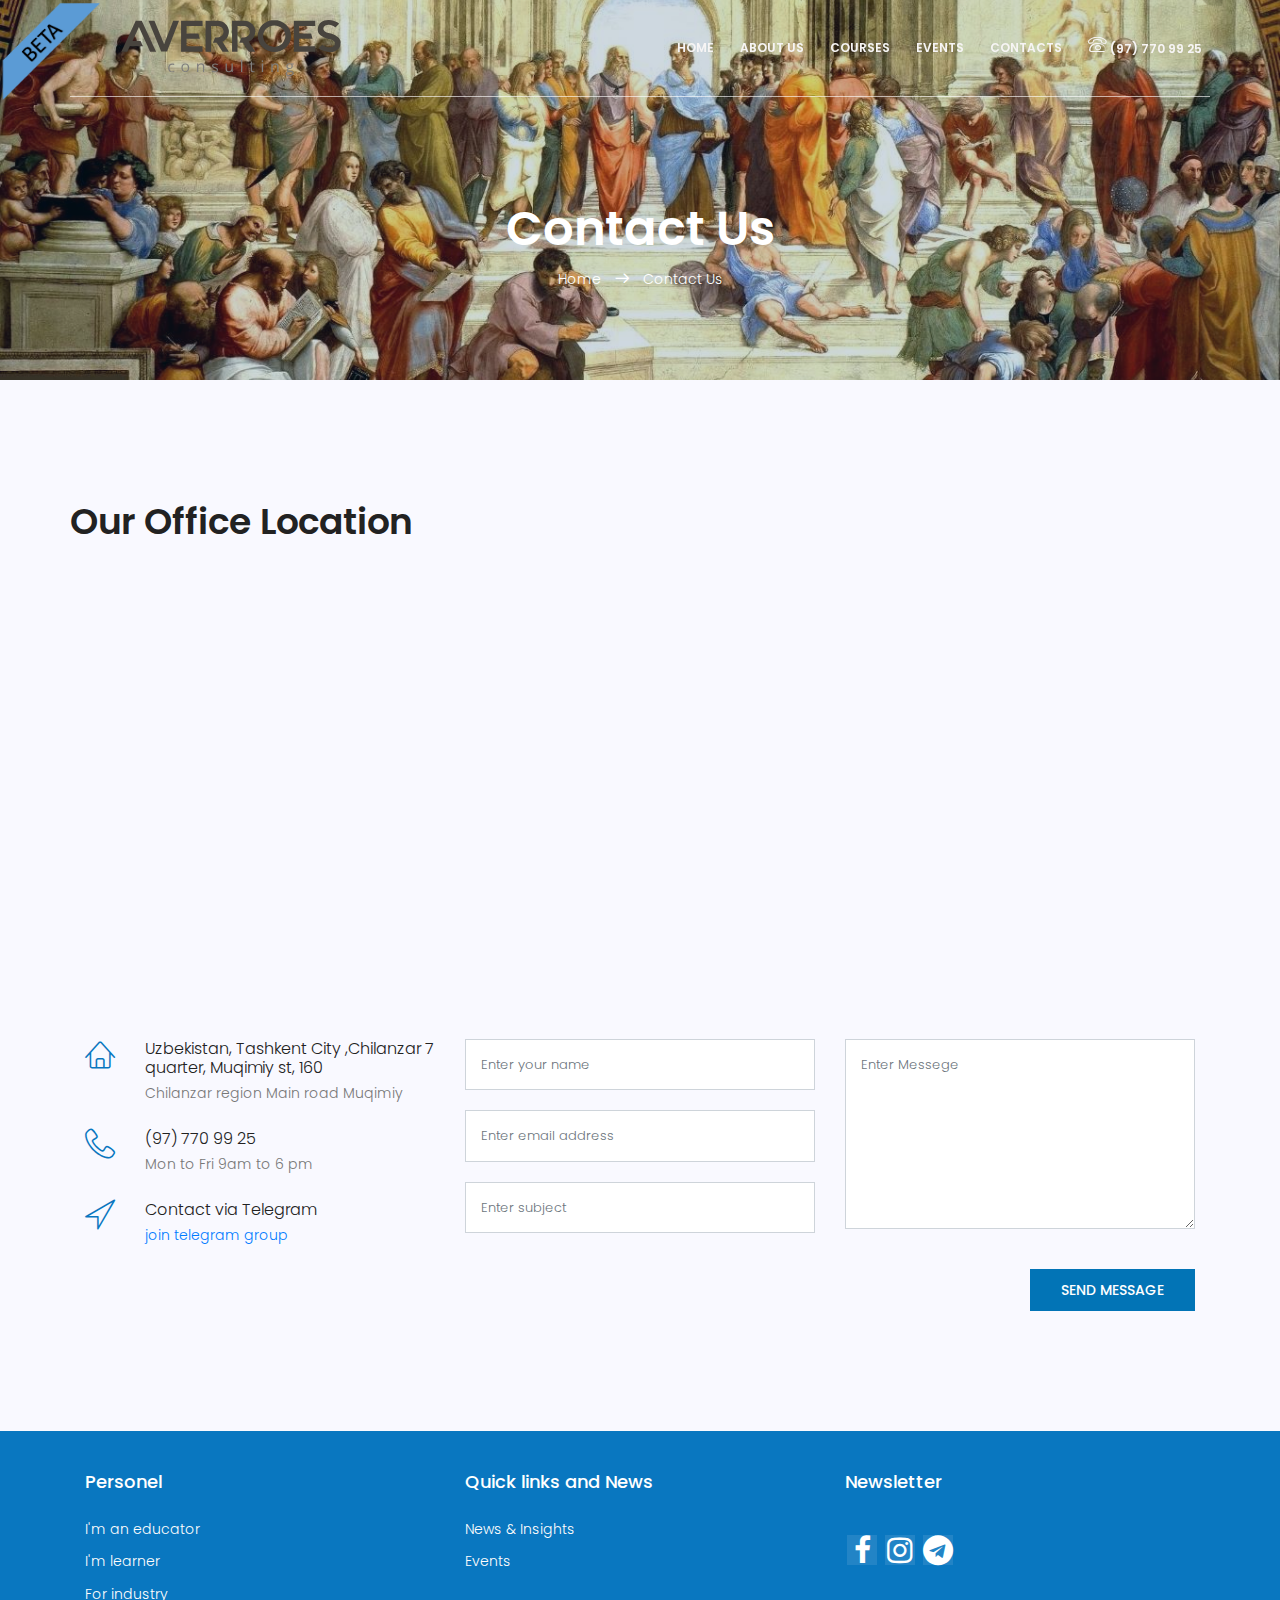
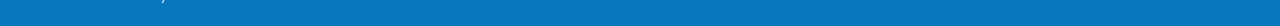
<file: contact.html>
<!DOCTYPE html>
	<html lang="zxx" class="no-js">
	<head>
		<!-- Mobile Specific Meta -->
		<meta name="viewport" content="width=device-width, initial-scale=1, shrink-to-fit=no">
		<!-- Favicon-->
		<link rel="shortcut icon" href="img/fav.png">
		<!-- Author Meta -->
		<meta name="author" content="colorlib">
		<!-- Meta Description -->
		<meta name="description" content="">
		<!-- Meta Keyword -->
		<meta name="keywords" content="">
		<!-- meta character set -->
		<meta charset="UTF-8">
		<!-- Site Title -->
		<title>Education</title>
		<script src='https://static-assets.mapbox.com/gl-pricing/dist/mapbox-gl.js'></script>
		<link href='https://api.mapbox.com/mapbox-gl-js/v0.53.0/mapbox-gl.css' rel='stylesheet' />
		<link href="https://fonts.googleapis.com/css?family=Poppins:100,200,400,300,500,600,700" rel="stylesheet"> 
			<!--
			CSS
			============================================= -->
			<link rel="stylesheet" href="css/linearicons.css">
			<link rel="stylesheet" href="css/font-awesome.min.css">
			<link rel="stylesheet" href="css/bootstrap.css">
			<link rel="stylesheet" href="css/magnific-popup.css">
			<link rel="stylesheet" href="css/nice-select.css">							
			<link rel="stylesheet" href="css/animate.min.css">
			<link rel="stylesheet" href="css/owl.carousel.css">			
			<link rel="stylesheet" href="css/jquery-ui.css">			
			<link rel="stylesheet" href="css/main.css">
		</head>
		<body>	
		  <header id="header" id="home">
	  		
		    <div class="container main-menu">
					<div class="beta">
							<img src="img/beta.jpg" alt="betta">
							</div>
		    	<div class="row align-items-center justify-content-between d-flex">
			      <div id="logo">
						<a href="index.html"><img src="img/logos.svg" style="height: 4em; width: 23em; fill: blue"  alt="" title="" /></a>
					</div>
					<nav id="nav-menu-container">
						<ul class="nav-menu">
							
						  <li><a href="index.html">Home</a></li>
						  
						  <li><a href="about.html">About Us</a></li>
							<li class="menu-has-children"><a href="courses.html">Courses</a></li>		
	
									  <li><a href="events.html">Events</a></li>
								
						  <li><a href="contact.html">Contacts</a></li>
						  <li><a href=""><i style="font-size: 14pt;"class="lnr lnr-phone"></i> (97) 770 99 25</a></li>			
						</ul>
					  </nav><!-- #nav-menu-container -->	 	      		
		    	</div>
		    </div>
		  </header><!-- #header -->
	  
			<!-- start banner Area -->
			<section class="banner-area relative about-banner" id="home">	
				<div class="overlay overlay-bg"></div>
				<div class="container">				
					<div class="row d-flex align-items-center justify-content-center">
						<div class="about-content col-lg-12">
							<h1 class="text-white">
								Contact Us				
							</h1>	
							<p class="text-white link-nav"><a href="index.html">Home </a>  <span class="lnr lnr-arrow-right"></span>  <a href="contact.html"> Contact Us</a></p>
						</div>	
					</div>
				</div>
			</section>
			<!-- End banner Area -->				  

			<!-- Start contact-page Area -->
			<section class="contact-page-area section-gap">
				<div class="container">
					
					<div class="row">
						<h1>Our Office Location</h1>
						<div class="map-wrap" style="width:100%; height: 445px;" id='map'>
		
						</div>
						
						<div class="col-lg-4 d-flex flex-column address-wrap">
							<div class="single-contact-address d-flex flex-row">
								<div class="icon">
									<span class="lnr lnr-home"></span>
								</div>
								<div class="contact-details">
									<h5>Uzbekistan, Tashkent City ,Chilanzar 7 quarter, Muqimiy st, 160</h5>
									<p>
										Chilanzar region Main road Muqimiy
									</p>
								</div>
							</div>
							<div class="single-contact-address d-flex flex-row">
								<div class="icon">
									<span class="lnr lnr-phone-handset"></span>
								</div>
								<div class="contact-details">
									<h5> (97) 770 99 25</h5>
									<p>Mon to Fri 9am to 6 pm</p>
								</div>
							</div>
							<div class="single-contact-address d-flex flex-row">
								<div class="icon">
									<span class="lnr lnr-location"></span>
								</div>
								<div class="contact-details">
									<h5>Contact via Telegram</h5>
									<p><a href="https://t.me/averroes_consulting">join telegram group</a></p>
								</div>
							</div>														
						</div>
					
						<div class="col-lg-8">
							<form class="form-area contact-form text-right" id="myForm" action="mail.php" method="post">
								<div class="row">	
									<div class="col-lg-6 form-group">
										<input name="name" placeholder="Enter your name" onfocus="this.placeholder = ''" onblur="this.placeholder = 'Enter your name'" class="common-input mb-20 form-control" required="" type="text">
									
										<input name="email" placeholder="Enter email address" pattern="[A-Za-z0-9._%+-]+@[A-Za-z0-9.-]+\.[A-Za-z]{1,63}$" onfocus="this.placeholder = ''" onblur="this.placeholder = 'Enter email address'" class="common-input mb-20 form-control" required="" type="email">

										<input name="subject" placeholder="Enter subject" onfocus="this.placeholder = ''" onblur="this.placeholder = 'Enter subject'" class="common-input mb-20 form-control" required="" type="text">
									</div>
									<div class="col-lg-6 form-group">
										<textarea class="common-textarea form-control" name="message" placeholder="Enter Messege" onfocus="this.placeholder = ''" onblur="this.placeholder = 'Enter Messege'" required=""></textarea>				
									</div>
									<div class="col-lg-12">
										<div class="alert-msg" style="text-align: left;"></div>
										<button class="genric-btn primary" style="float: right;">Send Message</button>											
									</div>
								</div>
							</form>	
						</div>
					</div>
				
				</div>	
			</section>
			<!-- End contact-page Area -->

			<!-- start footer Area -->		
			<footer class="footer-area">
				<div class="container"> 
					<div class="colol">
					<div class="row">
						<div class="col">
							<div class="single-footer-widget">
								<h4>Personel</h4>
								<ul>
									<li><a href="#">I'm an educator</a></li>
									<li><a href="#">I'm learner</a></li>
									<li><a href="#">For industry</a></li>
									
								</ul>								
							</div>
						</div>
						<div class="col">
							<div class="single-footer-widget">
								<h4>Quick links and News</h4>
								<ul>
									<li><a href="#">News & Insights</a></li>
									<li><a href="#">Events</a></li>
									
								</ul>								
							</div>
						</div>
						
																					
						<div class="col">
							<div class="single-footer-widget">
								<h4>Newsletter</h4>
							
								<div class="" id="mc_embed_signup">
										<div class="footer-bottom row align-items-center justify-content-between">
					
												<div class="col-lg-6 col-sm-12 footer-social as">
														<a href="#" class="fa fa-facebook"></a>
														<a href="#" class="fa fa-instagram"></a>
														<a href="#" class="fa fa-telegram"></a>
												
												</div>
											</div>		 
								</div>
							</div>
						</div>											
					</div>
				</div>		
				</div>
			</footer>	
			<!-- End footer Area -->	


			<script src="js/vendor/jquery-2.2.4.min.js"></script>
			<script src="https://cdnjs.cloudflare.com/ajax/libs/popper.js/1.12.9/umd/popper.min.js" integrity="sha384-ApNbgh9B+Y1QKtv3Rn7W3mgPxhU9K/ScQsAP7hUibX39j7fakFPskvXusvfa0b4Q" crossorigin="anonymous"></script>
			<script src="js/vendor/bootstrap.min.js"></script>			
			<script src="js/easing.min.js"></script>			
			<script src="js/hoverIntent.js"></script>
			<script src="js/superfish.min.js"></script>	
			<script src="js/jquery.ajaxchimp.min.js"></script>
			<script src="js/jquery.magnific-popup.min.js"></script>	
    		<script src="js/jquery.tabs.min.js"></script>						
			<script src="js/jquery.nice-select.min.js"></script>	
			<script src="js/owl.carousel.min.js"></script>									
			<script src="js/mail-script.js"></script>	
			<script src="js/main.js"></script>	

			<script>

				mapboxgl.accessToken = 'pk.eyJ1IjoiYWRtaW5zZGEiLCJhIjoiY2p1bzZ6eXptMWMxczN5bXBxMHp1aHE4NSJ9.dMEwsYK6XQzFNmsQIK9t9w';
				var map = new mapboxgl.Map({
				container: 'map', // container id
				style: 'mapbox://styles/mapbox/streets-v11',
				center: [69.22023,41.29495], // starting position
				zoom: 17// starting zoom,
			});
			
				map.addControl(new mapboxgl.GeolocateControl({
				positionOptions: {
				enableHighAccuracy: true
				},
				trackUserLocation: true
				}));

				</script>
		</body>
	</html>
</file>
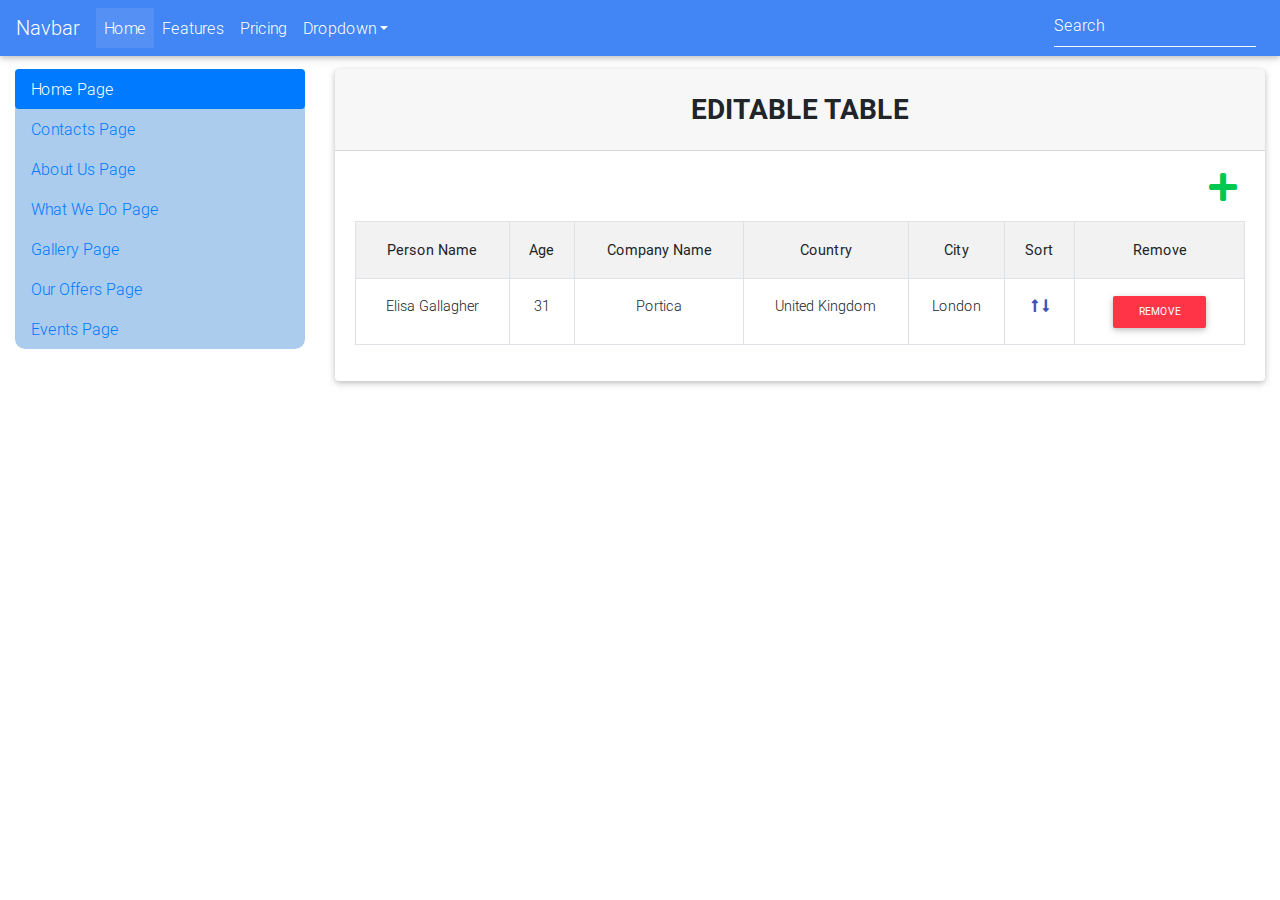
<file: admin/indexAdmin.html>
<!DOCTYPE html>
<html lang="en">

<head>
  <meta charset="utf-8">
  <meta name="viewport" content="width=device-width, initial-scale=1, shrink-to-fit=no">
  <meta http-equiv="x-ua-compatible" content="ie=edge">
  <title>Material Design Bootstrap</title>
  <!-- Font Awesome -->
  <link rel="stylesheet" href="https://use.fontawesome.com/releases/v5.6.1/css/all.css">
  <!-- Bootstrap core CSS -->
  <link href="css/bootstrap.min.css" rel="stylesheet">
  <!-- Material Design Bootstrap -->
  <link href="css/mdb.min.css" rel="stylesheet">
  <!-- Your custom styles (optional) -->
  <link href="css/style.css" rel="stylesheet">
</head>

<body>
<!--Navbar-->
<header>
        <nav class="navbar navbar-expand-lg navbar-dark primary-color">

                <!-- Navbar brand -->
                <a class="navbar-brand" href="#">Navbar</a>
              
                <!-- Collapse button -->
                <button class="navbar-toggler" type="button" data-toggle="collapse" data-target="#basicExampleNav"
                  aria-controls="basicExampleNav" aria-expanded="false" aria-label="Toggle navigation">
                  <span class="navbar-toggler-icon"></span>
                </button>
              
                <!-- Collapsible content -->
                <div class="collapse navbar-collapse" id="basicExampleNav">
              
                  <!-- Links -->
                  <ul class="navbar-nav mr-auto">
                    <li class="nav-item active">
                      <a class="nav-link" href="#">Home
                        <span class="sr-only">(current)</span>
                      </a>
                    </li>
                    <li class="nav-item">
                      <a class="nav-link" href="#">Features</a>
                    </li>
                    <li class="nav-item">
                      <a class="nav-link" href="#">Pricing</a>
                    </li>
              
                    <!-- Dropdown -->
                    <li class="nav-item dropdown">
                      <a class="nav-link dropdown-toggle" id="navbarDropdownMenuLink" data-toggle="dropdown"
                        aria-haspopup="true" aria-expanded="false">Dropdown</a>
                      <div class="dropdown-menu dropdown-primary" aria-labelledby="navbarDropdownMenuLink">
                        <a class="dropdown-item" href="#">Action</a>
                        <a class="dropdown-item" href="#">Another action</a>
                        <a class="dropdown-item" href="#">Something else here</a>
                      </div>
                    </li>
              
                  </ul>
                  <!-- Links -->
              
                  <form class="form-inline">
                    <div class="md-form my-0">
                      <input class="form-control mr-sm-2" type="text" placeholder="Search" aria-label="Search">
                    </div>
                  </form>
                </div>
                <!-- Collapsible content -->
              
              </nav>
              <!--/.Navbar-->
              <div class="col main-layout">
              <div class="row">
                    <div class="col-3 ">
                      <div class="nav flex-column nav-pills side-bar" id="v-pills-tab" role="tablist" aria-orientation="vertical">
                        <a class="nav-link active" id="v-pills-home-tab" data-toggle="pill" href="#v-pills-home" role="tab"
                          aria-controls="v-pills-home" aria-selected="true">Home Page</a>
                        <a class="nav-link" id="v-pills-profile-tab" data-toggle="pill" href="#v-pills-profile" role="tab"
                          aria-controls="v-pills-profile" aria-selected="false">Contacts Page</a>
                        <a class="nav-link" id="v-pills-messages-tab" data-toggle="pill" href="#v-pills-messages" role="tab"
                          aria-controls="v-pills-messages" aria-selected="false">About Us Page</a>
                        <a class="nav-link" id="v-pills-settings-tab" data-toggle="pill" href="#v-pills-settings" role="tab"
                          aria-controls="v-pills-settings" aria-selected="false">What We Do Page</a>
                          <a class="nav-link" id="v-pills-settings-tab" data-toggle="pill" href="#v-pills-settings" role="tab"
                          aria-controls="v-pills-settings" aria-selected="false">Gallery Page</a>
                          <a class="nav-link" id="v-pills-settings-tab" data-toggle="pill" href="#v-pills-settings" role="tab"
                          aria-controls="v-pills-settings" aria-selected="false">Our Offers Page</a>
                          <a class="nav-link" id="v-pills-settings-tab" data-toggle="pill" href="#v-pills-settings" role="tab"
                          aria-controls="v-pills-settings" aria-selected="false">Events Page</a>
                      </div>
                    </div>
                    <div class="col-9">
                      <div class="tab-content" id="v-pills-tabContent">
                        <div class="tab-pane fade show active" id="v-pills-home" role="tabpanel" aria-labelledby="v-pills-home-tab">
                            <!-- Editable table -->
<div class="card">
        <h3 class="card-header text-center font-weight-bold text-uppercase py-4">Editable table</h3>
        <div class="card-body">
          <div id="table" class="table-editable">
            <span class="table-add float-right mb-3 mr-2"><a href="#!" class="text-success"><i class="fas fa-plus fa-2x"
                  aria-hidden="true"></i></a></span>
            <table class="table table-bordered table-responsive-md table-striped text-center">
              <tr>
                <th class="text-center">Person Name</th>
                <th class="text-center">Age</th>
                <th class="text-center">Company Name</th>
                <th class="text-center">Country</th>
                <th class="text-center">City</th>
                <th class="text-center">Sort</th>
                <th class="text-center">Remove</th>
              </tr>
              <!-- This is our clonable table line -->
              <tr class="hide">
                <td class="pt-3-half" contenteditable="true">Elisa Gallagher</td>
                <td class="pt-3-half" contenteditable="true">31</td>
                <td class="pt-3-half" contenteditable="true">Portica</td>
                <td class="pt-3-half" contenteditable="true">United Kingdom</td>
                <td class="pt-3-half" contenteditable="true">London</td>
                <td class="pt-3-half">
                  <span class="table-up"><a href="#!" class="indigo-text"><i class="fas fa-long-arrow-alt-up" aria-hidden="true"></i></a></span>
                  <span class="table-down"><a href="#!" class="indigo-text"><i class="fas fa-long-arrow-alt-down"
                        aria-hidden="true"></i></a></span>
                </td>
                <td>
                  <span class="table-remove"><button type="button" class="btn btn-danger btn-rounded btn-sm my-0">Remove</button></span>
                </td>
              </tr>
            </table>
          </div>
        </div>
      </div>
      <!-- Editable table -->
                        </div>
                        <div class="tab-pane fade" id="v-pills-profile" role="tabpanel" aria-labelledby="v-pills-profile-tab">Lorem ipsum dolor sit amet consectetur adipisicing elit. Ipsum, quod ipsa! Doloremque illo alias doloribus a sunt odits hic enim id!</div>
                        <div class="tab-pane fade" id="v-pills-messages" role="tabpanel" aria-labelledby="v-pills-messages-tab">Lorem ipsum dolor sit, amet consectetur adipisicing elit. Beatae fuga eum saepe, culpa doloremque laborum quia eaque! Vero fuga, saepe numquam provident id quia neque, quam, enim maiores culpa excepturi!</div>
                        <div class="tab-pane fade" id="v-pills-settings" role="tabpanel" aria-labelledby="v-pills-settings-tab">...</div>
                      </div>
                    </div>
                  </div>
                </div>
</header>




  <!-- SCRIPTS -->
  <!-- JQuery -->
  <script type="text/javascript" src="js/jquery-3.3.1.min.js"></script>
  <!-- Bootstrap tooltips -->
  <script type="text/javascript" src="js/popper.min.js"></script>
  <!-- Bootstrap core JavaScript -->
  <script type="text/javascript" src="js/bootstrap.min.js"></script>
  <!-- MDB core JavaScript -->
  <script type="text/javascript" src="js/mdb.min.js"></script>
</body>

</html>
</file>
<file: css/linearicons.css>
@font-face {
	font-family: 'Linearicons-Free';
	src:url('../fonts/Linearicons-Free.eot?w118d');
	src:url('../fonts/Linearicons-Free.eot?#iefixw118d') format('embedded-opentype'),
		url('../fonts/Linearicons-Free.woff2?w118d') format('woff2'),
		url('../fonts/Linearicons-Free.woff?w118d') format('woff'),
		url('../fonts/Linearicons-Free.ttf?w118d') format('truetype'),
		url('../fonts/Linearicons-Free.svg?w118d#Linearicons-Free') format('svg');
	font-weight: normal;
	font-style: normal;
}

.lnr {
	font-family: 'Linearicons-Free';
	speak: none;
	font-style: normal;
	font-weight: normal;
	font-variant: normal;
	text-transform: none;
	line-height: 1;

	/* Better Font Rendering =========== */
	-webkit-font-smoothing: antialiased;
	-moz-osx-font-smoothing: grayscale;
}

.lnr-home:before {
	content: "\e800";
}
.lnr-apartment:before {
	content: "\e801";
}
.lnr-pencil:before {
	content: "\e802";
}
.lnr-magic-wand:before {
	content: "\e803";
}
.lnr-drop:before {
	content: "\e804";
}
.lnr-lighter:before {
	content: "\e805";
}
.lnr-poop:before {
	content: "\e806";
}
.lnr-sun:before {
	content: "\e807";
}
.lnr-moon:before {
	content: "\e808";
}
.lnr-cloud:before {
	content: "\e809";
}
.lnr-cloud-upload:before {
	content: "\e80a";
}
.lnr-cloud-download:before {
	content: "\e80b";
}
.lnr-cloud-sync:before {
	content: "\e80c";
}
.lnr-cloud-check:before {
	content: "\e80d";
}
.lnr-database:before {
	content: "\e80e";
}
.lnr-lock:before {
	content: "\e80f";
}
.lnr-cog:before {
	content: "\e810";
}
.lnr-trash:before {
	content: "\e811";
}
.lnr-dice:before {
	content: "\e812";
}
.lnr-heart:before {
	content: "\e813";
}
.lnr-star:before {
	content: "\e814";
}
.lnr-star-half:before {
	content: "\e815";
}
.lnr-star-empty:before {
	content: "\e816";
}
.lnr-flag:before {
	content: "\e817";
}
.lnr-envelope:before {
	content: "\e818";
}
.lnr-paperclip:before {
	content: "\e819";
}
.lnr-inbox:before {
	content: "\e81a";
}
.lnr-eye:before {
	content: "\e81b";
}
.lnr-printer:before {
	content: "\e81c";
}
.lnr-file-empty:before {
	content: "\e81d";
}
.lnr-file-add:before {
	content: "\e81e";
}
.lnr-enter:before {
	content: "\e81f";
}
.lnr-exit:before {
	content: "\e820";
}
.lnr-graduation-hat:before {
	content: "\e821";
}
.lnr-license:before {
	content: "\e822";
}
.lnr-music-note:before {
	content: "\e823";
}
.lnr-film-play:before {
	content: "\e824";
}
.lnr-camera-video:before {
	content: "\e825";
}
.lnr-camera:before {
	content: "\e826";
}
.lnr-picture:before {
	content: "\e827";
}
.lnr-book:before {
	content: "\e828";
}
.lnr-bookmark:before {
	content: "\e829";
}
.lnr-user:before {
	content: "\e82a";
}
.lnr-users:before {
	content: "\e82b";
}
.lnr-shirt:before {
	content: "\e82c";
}
.lnr-store:before {
	content: "\e82d";
}
.lnr-cart:before {
	content: "\e82e";
}
.lnr-tag:before {
	content: "\e82f";
}
.lnr-phone-handset:before {
	content: "\e830";
}
.lnr-phone:before {
	content: "\e831";
}
.lnr-pushpin:before {
	content: "\e832";
}
.lnr-map-marker:before {
	content: "\e833";
}
.lnr-map:before {
	content: "\e834";
}
.lnr-location:before {
	content: "\e835";
}
.lnr-calendar-full:before {
	content: "\e836";
}
.lnr-keyboard:before {
	content: "\e837";
}
.lnr-spell-check:before {
	content: "\e838";
}
.lnr-screen:before {
	content: "\e839";
}
.lnr-smartphone:before {
	content: "\e83a";
}
.lnr-tablet:before {
	content: "\e83b";
}
.lnr-laptop:before {
	content: "\e83c";
}
.lnr-laptop-phone:before {
	content: "\e83d";
}
.lnr-power-switch:before {
	content: "\e83e";
}
.lnr-bubble:before {
	content: "\e83f";
}
.lnr-heart-pulse:before {
	content: "\e840";
}
.lnr-construction:before {
	content: "\e841";
}
.lnr-pie-chart:before {
	content: "\e842";
}
.lnr-chart-bars:before {
	content: "\e843";
}
.lnr-gift:before {
	content: "\e844";
}
.lnr-diamond:before {
	content: "\e845";
}
.lnr-linearicons:before {
	content: "\e846";
}
.lnr-dinner:before {
	content: "\e847";
}
.lnr-coffee-cup:before {
	content: "\e848";
}
.lnr-leaf:before {
	content: "\e849";
}
.lnr-paw:before {
	content: "\e84a";
}
.lnr-rocket:before {
	content: "\e84b";
}
.lnr-briefcase:before {
	content: "\e84c";
}
.lnr-bus:before {
	content: "\e84d";
}
.lnr-car:before {
	content: "\e84e";
}
.lnr-train:before {
	content: "\e84f";
}
.lnr-bicycle:before {
	content: "\e850";
}
.lnr-wheelchair:before {
	content: "\e851";
}
.lnr-select:before {
	content: "\e852";
}
.lnr-earth:before {
	content: "\e853";
}
.lnr-smile:before {
	content: "\e854";
}
.lnr-sad:before {
	content: "\e855";
}
.lnr-neutral:before {
	content: "\e856";
}
.lnr-mustache:before {
	content: "\e857";
}
.lnr-alarm:before {
	content: "\e858";
}
.lnr-bullhorn:before {
	content: "\e859";
}
.lnr-volume-high:before {
	content: "\e85a";
}
.lnr-volume-medium:before {
	content: "\e85b";
}
.lnr-volume-low:before {
	content: "\e85c";
}
.lnr-volume:before {
	content: "\e85d";
}
.lnr-mic:before {
	content: "\e85e";
}
.lnr-hourglass:before {
	content: "\e85f";
}
.lnr-undo:before {
	content: "\e860";
}
.lnr-redo:before {
	content: "\e861";
}
.lnr-sync:before {
	content: "\e862";
}
.lnr-history:before {
	content: "\e863";
}
.lnr-clock:before {
	content: "\e864";
}
.lnr-download:before {
	content: "\e865";
}
.lnr-upload:before {
	content: "\e866";
}
.lnr-enter-down:before {
	content: "\e867";
}
.lnr-exit-up:before {
	content: "\e868";
}
.lnr-bug:before {
	content: "\e869";
}
.lnr-code:before {
	content: "\e86a";
}
.lnr-link:before {
	content: "\e86b";
}
.lnr-unlink:before {
	content: "\e86c";
}
.lnr-thumbs-up:before {
	content: "\e86d";
}
.lnr-thumbs-down:before {
	content: "\e86e";
}
.lnr-magnifier:before {
	content: "\e86f";
}
.lnr-cross:before {
	content: "\e870";
}
.lnr-menu:before {
	content: "\e871";
}
.lnr-list:before {
	content: "\e872";
}
.lnr-chevron-up:before {
	content: "\e873";
}
.lnr-chevron-down:before {
	content: "\e874";
}
.lnr-chevron-left:before {
	content: "\e875";
}
.lnr-chevron-right:before {
	content: "\e876";
}
.lnr-arrow-up:before {
	content: "\e877";
}
.lnr-arrow-down:before {
	content: "\e878";
}
.lnr-arrow-left:before {
	content: "\e879";
}
.lnr-arrow-right:before {
	content: "\e87a";
}
.lnr-move:before {
	content: "\e87b";
}
.lnr-warning:before {
	content: "\e87c";
}
.lnr-question-circle:before {
	content: "\e87d";
}
.lnr-menu-circle:before {
	content: "\e87e";
}
.lnr-checkmark-circle:before {
	content: "\e87f";
}
.lnr-cross-circle:before {
	content: "\e880";
}
.lnr-plus-circle:before {
	content: "\e881";
}
.lnr-circle-minus:before {
	content: "\e882";
}
.lnr-arrow-up-circle:before {
	content: "\e883";
}
.lnr-arrow-down-circle:before {
	content: "\e884";
}
.lnr-arrow-left-circle:before {
	content: "\e885";
}
.lnr-arrow-right-circle:before {
	content: "\e886";
}
.lnr-chevron-up-circle:before {
	content: "\e887";
}
.lnr-chevron-down-circle:before {
	content: "\e888";
}
.lnr-chevron-left-circle:before {
	content: "\e889";
}
.lnr-chevron-right-circle:before {
	content: "\e88a";
}
.lnr-crop:before {
	content: "\e88b";
}
.lnr-frame-expand:before {
	content: "\e88c";
}
.lnr-frame-contract:before {
	content: "\e88d";
}
.lnr-layers:before {
	content: "\e88e";
}
.lnr-funnel:before {
	content: "\e88f";
}
.lnr-text-format:before {
	content: "\e890";
}
.lnr-text-format-remove:before {
	content: "\e891";
}
.lnr-text-size:before {
	content: "\e892";
}
.lnr-bold:before {
	content: "\e893";
}
.lnr-italic:before {
	content: "\e894";
}
.lnr-underline:before {
	content: "\e895";
}
.lnr-strikethrough:before {
	content: "\e896";
}
.lnr-highlight:before {
	content: "\e897";
}
.lnr-text-align-left:before {
	content: "\e898";
}
.lnr-text-align-center:before {
	content: "\e899";
}
.lnr-text-align-right:before {
	content: "\e89a";
}
.lnr-text-align-justify:before {
	content: "\e89b";
}
.lnr-line-spacing:before {
	content: "\e89c";
}
.lnr-indent-increase:before {
	content: "\e89d";
}
.lnr-indent-decrease:before {
	content: "\e89e";
}
.lnr-pilcrow:before {
	content: "\e89f";
}
.lnr-direction-ltr:before {
	content: "\e8a0";
}
.lnr-direction-rtl:before {
	content: "\e8a1";
}
.lnr-page-break:before {
	content: "\e8a2";
}
.lnr-sort-alpha-asc:before {
	content: "\e8a3";
}
.lnr-sort-amount-asc:before {
	content: "\e8a4";
}
.lnr-hand:before {
	content: "\e8a5";
}
.lnr-pointer-up:before {
	content: "\e8a6";
}
.lnr-pointer-right:before {
	content: "\e8a7";
}
.lnr-pointer-down:before {
	content: "\e8a8";
}
.lnr-pointer-left:before {
	content: "\e8a9";
}
</file>
<file: css/nice-select.css>
.nice-select {
  -webkit-tap-highlight-color: transparent;
  background-color: #fff;
  border-radius: 5px;
  border: solid 1px #e8e8e8;
  box-sizing: border-box;
  clear: both;
  cursor: pointer;
  display: block;
  float: left;
  font-family: inherit;
  font-size: 14px;
  font-weight: normal;
  height: 42px;
  line-height: 40px;
  outline: none;
  padding-left: 18px;
  padding-right: 30px;
  position: relative;
  text-align: left !important;
  -webkit-transition: all 0.2s ease-in-out;
  transition: all 0.2s ease-in-out;
  -webkit-user-select: none;
     -moz-user-select: none;
      -ms-user-select: none;
          user-select: none;
  white-space: nowrap;
  width: auto; }
  .nice-select:hover {
    border-color: #dbdbdb; }
  .nice-select:active, .nice-select.open, .nice-select:focus {
    border-color: #999; }
  .nice-select:after {
    border-bottom: 2px solid #999;
    border-right: 2px solid #999;
    content: '';
    display: block;
    height: 5px;
    margin-top: -4px;
    pointer-events: none;
    position: absolute;
    right: 12px;
    top: 50%;
    -webkit-transform-origin: 66% 66%;
        -ms-transform-origin: 66% 66%;
            transform-origin: 66% 66%;
    -webkit-transform: rotate(45deg);
        -ms-transform: rotate(45deg);
            transform: rotate(45deg);
    -webkit-transition: all 0.15s ease-in-out;
    transition: all 0.15s ease-in-out;
    width: 5px; }
  .nice-select.open:after {
    -webkit-transform: rotate(-135deg);
        -ms-transform: rotate(-135deg);
            transform: rotate(-135deg); }
  .nice-select.open .list {
    opacity: 1;
    pointer-events: auto;
    -webkit-transform: scale(1) translateY(0);
        -ms-transform: scale(1) translateY(0);
            transform: scale(1) translateY(0); }
  .nice-select.disabled {
    border-color: #ededed;
    color: #999;
    pointer-events: none; }
    .nice-select.disabled:after {
      border-color: #cccccc; }
  .nice-select.wide {
    width: 100%; }
    .nice-select.wide .list {
      left: 0 !important;
      right: 0 !important; }
  .nice-select.right {
    float: right; }
    .nice-select.right .list {
      left: auto;
      right: 0; }
  .nice-select.small {
    font-size: 12px;
    height: 36px;
    line-height: 34px; }
    .nice-select.small:after {
      height: 4px;
      width: 4px; }
    .nice-select.small .option {
      line-height: 34px;
      min-height: 34px; }
  .nice-select .list {
    background-color: #fff;
    border-radius: 5px;
    box-shadow: 0 0 0 1px rgba(68, 68, 68, 0.11);
    box-sizing: border-box;
    margin-top: 4px;
    opacity: 0;
    overflow: hidden;
    padding: 0;
    pointer-events: none;
    position: absolute;
    top: 100%;
    left: 0;
    -webkit-transform-origin: 50% 0;
        -ms-transform-origin: 50% 0;
            transform-origin: 50% 0;
    -webkit-transform: scale(0.75) translateY(-21px);
        -ms-transform: scale(0.75) translateY(-21px);
            transform: scale(0.75) translateY(-21px);
    -webkit-transition: all 0.2s cubic-bezier(0.5, 0, 0, 1.25), opacity 0.15s ease-out;
    transition: all 0.2s cubic-bezier(0.5, 0, 0, 1.25), opacity 0.15s ease-out;
    z-index: 9; }
    .nice-select .list:hover .option:not(:hover) {
      background-color: transparent !important; }
  .nice-select .option {
    cursor: pointer;
    font-weight: 400;
    line-height: 40px;
    list-style: none;
    min-height: 40px;
    outline: none;
    padding-left: 18px;
    padding-right: 29px;
    text-align: left;
    -webkit-transition: all 0.2s;
    transition: all 0.2s; }
    .nice-select .option:hover, .nice-select .option.focus, .nice-select .option.selected.focus {
      background-color: #f6f6f6; }
    .nice-select .option.selected {
      font-weight: bold; }
    .nice-select .option.disabled {
      background-color: transparent;
      color: #999;
      cursor: default; }

.no-csspointerevents .nice-select .list {
  display: none; }

.no-csspointerevents .nice-select.open .list {
  display: block; }
</file>
<file: css/main.css>
::-moz-selection{background-color:#0977c0;color:#fff}::selection{background-color:#0977c0;color:#fff}::-webkit-input-placeholder{color:#777777;font-weight:300}:-moz-placeholder{color:#777777;opacity:1;font-weight:300}::-moz-placeholder{color:#777777;opacity:1;font-weight:300}:-ms-input-placeholder{color:#777777;font-weight:300}::-ms-input-placeholder{color:#777777;font-weight:300}body{color:#777;font-family:"Poppins",sans-serif;font-size:14px;font-weight:300;line-height:1.625em;position:relative}ol,ul{margin:0;padding:0;list-style:none}select{display:block}figure{margin:0}a{-webkit-transition:all 0.3s ease 0s;-moz-transition:all 0.3s ease 0s;-o-transition:all 0.3s ease 0s;transition:all 0.3s ease 0s}iframe{border:0}a,a:focus,a:hover{text-decoration:none;outline:0}.btn.active.focus,.btn.active:focus,.btn.focus,.btn.focus:active,.btn:active:focus,.btn:focus{text-decoration:none;outline:0}.card-panel{margin:0;padding:60px}.btn i,.btn-large i,.btn-floating i,.btn-large i,.btn-flat i{font-size:1em;line-height:inherit}.gray-bg{background:#f9f9ff}h1,h2,h3,h4,h5,h6{font-family:"Poppins",sans-serif;color:#222;line-height:1.2em !important;margin-bottom:0;margin-top:0;font-weight:600}.h1,.h2,.h3,.h4,.h5,.h6{margin-bottom:0;margin-top:0;font-family:"Poppins",sans-serif;font-weight:600;color:#222}h1,.h1{font-size:36px}h2,.h2{font-size:30px}h3,.h3{font-size:24px}h4,.h4{font-size:18px}h5,.h5{font-size:16px}h6,.h6{font-size:14px;color:#222}td,th{border-radius:0px}.clear::before,.clear::after{content:" ";display:table}.clear::after{clear:both}.fz-11{font-size:11px}.fz-12{font-size:12px}.fz-13{font-size:13px}.fz-14{font-size:14px}.fz-15{font-size:15px}.fz-16{font-size:16px}.fz-18{font-size:18px}.fz-30{font-size:30px}.fz-48{font-size:48px !important}.fw100{font-weight:100}.fw300{font-weight:300}.fw400{font-weight:400 !important}.fw500{font-weight:500}.f700{font-weight:700}.fsi{font-style:italic}.mt-10{margin-top:10px}.mt-15{margin-top:15px}.mt-20{margin-top:20px}.mt-25{margin-top:25px}.mt-30{margin-top:30px}.mt-35{margin-top:35px}.mt-40{margin-top:40px}.mt-50{margin-top:50px}.mt-60{margin-top:60px}.mt-70{margin-top:70px}.mt-80{margin-top:80px}.mt-100{margin-top:100px}.mt-120{margin-top:120px}.mt-150{margin-top:150px}.ml-0{margin-left:0 !important}.ml-5{margin-left:5px !important}.ml-10{margin-left:10px}.ml-15{margin-left:15px}.ml-20{margin-left:20px}.ml-30{margin-left:30px}.ml-50{margin-left:50px}.mr-0{margin-right:0 !important}.mr-5{margin-right:5px !important}.mr-15{margin-right:15px}.mr-10{margin-right:10px}.mr-20{margin-right:20px}.mr-30{margin-right:30px}.mr-50{margin-right:50px}.mb-0{margin-bottom:0px}.mb-0-i{margin-bottom:0px !important}.mb-5{margin-bottom:5px}.mb-10{margin-bottom:10px}.mb-15{margin-bottom:15px}.mb-20{margin-bottom:20px}.mb-25{margin-bottom:25px}.mb-30{margin-bottom:30px}.mb-40{margin-bottom:40px}.mb-50{margin-bottom:50px}.mb-60{margin-bottom:60px}.mb-70{margin-bottom:70px}.mb-80{margin-bottom:80px}.mb-90{margin-bottom:90px}.mb-100{margin-bottom:100px}.pt-0{padding-top:0px}.pt-10{padding-top:10px}.pt-15{padding-top:15px}.pt-20{padding-top:20px}.pt-25{padding-top:25px}.pt-30{padding-top:30px}.pt-40{padding-top:40px}.pt-50{padding-top:50px}.pt-60{padding-top:60px}.pt-70{padding-top:70px}.pt-80{padding-top:80px}.pt-90{padding-top:90px}.pt-100{padding-top:100px}.pt-120{padding-top:120px}.pt-150{padding-top:150px}.pt-170{padding-top:170px}.pb-0{padding-bottom:0px}.pb-10{padding-bottom:10px}.pb-15{padding-bottom:15px}.pb-20{padding-bottom:20px}.pb-25{padding-bottom:25px}.pb-30{padding-bottom:30px}.pb-40{padding-bottom:40px}.pb-50{padding-bottom:50px}.pb-60{padding-bottom:60px}.pb-70{padding-bottom:70px}.pb-80{padding-bottom:80px}.pb-90{padding-bottom:90px}.pb-100{padding-bottom:100px}.pb-120{padding-bottom:120px}.pb-150{padding-bottom:150px}.pr-30{padding-right:30px}.pl-30{padding-left:30px}.pl-90{padding-left:90px}.p-40{padding:40px}.float-left{float:left}.float-right{float:right}.text-italic{font-style:italic}.text-white{color:#fff}.text-black{color:#000}.transition{-webkit-transition:all 0.3s ease 0s;-moz-transition:all 0.3s ease 0s;-o-transition:all 0.3s ease 0s;transition:all 0.3s ease 0s}.section-full{padding:100px 0}.section-half{padding:75px 0}.text-center{text-align:center}.text-left{text-align:left}.text-rigth{text-align:right}.flex{display:-webkit-box;display:-webkit-flex;display:-moz-flex;display:-ms-flexbox;display:flex}.inline-flex{display:-webkit-inline-box;display:-webkit-inline-flex;display:-moz-inline-flex;display:-ms-inline-flexbox;display:inline-flex}.flex-grow{-webkit-box-flex:1;-webkit-flex-grow:1;-moz-flex-grow:1;-ms-flex-positive:1;flex-grow:1}.flex-wrap{-webkit-flex-wrap:wrap;-moz-flex-wrap:wrap;-ms-flex-wrap:wrap;flex-wrap:wrap}.flex-left{-webkit-box-pack:start;-ms-flex-pack:start;-webkit-justify-content:flex-start;-moz-justify-content:flex-start;justify-content:flex-start}.flex-middle{-webkit-box-align:center;-ms-flex-align:center;-webkit-align-items:center;-moz-align-items:center;align-items:center}.flex-right{-webkit-box-pack:end;-ms-flex-pack:end;-webkit-justify-content:flex-end;-moz-justify-content:flex-end;justify-content:flex-end}.flex-top{-webkit-align-self:flex-start;-moz-align-self:flex-start;-ms-flex-item-align:start;align-self:flex-start}.flex-center{-webkit-box-pack:center;-ms-flex-pack:center;-webkit-justify-content:center;-moz-justify-content:center;justify-content:center}.flex-bottom{-webkit-align-self:flex-end;-moz-align-self:flex-end;-ms-flex-item-align:end;align-self:flex-end}.space-between{-webkit-box-pack:justify;-ms-flex-pack:justify;-webkit-justify-content:space-between;-moz-justify-content:space-between;justify-content:space-between}.space-around{-ms-flex-pack:distribute;-webkit-justify-content:space-around;-moz-justify-content:space-around;justify-content:space-around}.flex-column{-webkit-box-direction:normal;-webkit-box-orient:vertical;-webkit-flex-direction:column;-moz-flex-direction:column;-ms-flex-direction:column;flex-direction:column}.flex-cell{display:-webkit-box;display:-webkit-flex;display:-moz-flex;display:-ms-flexbox;display:flex;-webkit-box-flex:1;-webkit-flex-grow:1;-moz-flex-grow:1;-ms-flex-positive:1;flex-grow:1}.display-table{display:table}.light{color:#fff}.dark{color:#222}.relative{position:relative}.overflow-hidden{overflow:hidden}.overlay{position:absolute;left:0;right:0;top:0;bottom:0}.container.fullwidth{width:100%}.container.no-padding{padding-left:0;padding-right:0}.no-padding{padding:0}.section-bg{background:#f9fafc}@media (max-width: 767px){.no-flex-xs{display:block !important}}.row.no-margin{margin-left:0;margin-right:0}.whole-wrap{background-color:#f9f9ff}.generic-banner{margin-top:60px;background-color:#0977c0;text-align:center}.generic-banner .height{height:600px}@media (max-width: 767.98px){.generic-banner .height{height:400px}}.generic-banner .generic-banner-content h2{line-height:1.2em;margin-bottom:20px}@media (max-width: 991.98px){.generic-banner .generic-banner-content h2 br{display:none}}.generic-banner .generic-banner-content p{text-align:center;font-size:16px}@media (max-width: 991.98px){.generic-banner .generic-banner-content p br{display:none}}.generic-content h1{font-weight:600}.about-generic-area{background:#fff}.about-generic-area p{margin-bottom:20px}.white-bg{background:#fff}.section-top-border{padding:50px 0;border-top:1px dotted #eee}.switch-wrap{margin-bottom:10px}.switch-wrap p{margin:0}.sample-text-area{background:#f9f9ff;padding:100px 0 70px 0}.sample-text{margin-bottom:0}.text-heading{margin-bottom:30px;font-size:24px}.typo-list{margin-bottom:10px}@media (max-width: 767px){.typo-sec{margin-bottom:30px}}@media (max-width: 767px){.element-wrap{margin-top:30px}}b,sup,sub,u,del{color:#0977c0}h1{font-size:36px}h2{font-size:30px}h3{font-size:24px}h4{font-size:18px}h5{font-size:16px}h6{font-size:14px}h1,h2,h3,h4,h5,h6{line-height:1.5em}.typography h1,.typography h2,.typography h3,.typography h4,.typography h5,.typography h6{color:#777}.button-area{background:#f9f9ff}.button-area .border-top-generic{padding:70px 15px;border-top:1px dotted #eee}.button-group-area .genric-btn{margin-right:10px;margin-top:10px}.button-group-area .genric-btn:last-child{margin-right:0}.genric-btn{display:inline-block;outline:none;line-height:40px;padding:0 30px;font-size:.8em;text-align:center;text-decoration:none;font-weight:500;cursor:pointer;-webkit-transition:all 0.3s ease 0s;-moz-transition:all 0.3s ease 0s;-o-transition:all 0.3s ease 0s;transition:all 0.3s ease 0s}.genric-btn:focus{outline:none}.genric-btn.e-large{padding:0 40px;line-height:50px}.genric-btn.large{line-height:45px}.genric-btn.medium{line-height:30px}.genric-btn.small{line-height:25px}.genric-btn.radius{border-radius:3px}.genric-btn.circle{border-radius:20px}.genric-btn.arrow{display:-webkit-inline-box;display:-ms-inline-flexbox;display:inline-flex;-webkit-box-align:center;-ms-flex-align:center;align-items:center}.genric-btn.arrow span{margin-left:10px}.genric-btn.default{color:#222;background:#f9f9ff;border:1px solid transparent}.genric-btn.default:hover{border:1px solid #f9f9ff;background:#fff}.genric-btn.default-border{border:1px solid #f9f9ff;background:#fff}.genric-btn.default-border:hover{color:#222;background:#f9f9ff;border:1px solid transparent}.genric-btn.primary{color:#fff;background:#0274b6;border:1px solid transparent}.genric-btn.primary:hover{color:#8b6f47;border:1px solid #8b6f47;background:#fff}.genric-btn.primary-border{color:#8b6f47;border:1px solid #8b6f47;background:#fff}.genric-btn.primary-border:hover{color:#fff;background:#8b6f47;border:1px solid transparent}.genric-btn.success{color:#fff;background:#4cd3e3;border:1px solid transparent}.genric-btn.success:hover{color:#4cd3e3;border:1px solid #4cd3e3;background:#fff}.genric-btn.success-border{color:#4cd3e3;border:1px solid #4cd3e3;background:#fff}.genric-btn.success-border:hover{color:#fff;background:#4cd3e3;border:1px solid transparent}.genric-btn.info{color:#fff;background:#38a4ff;border:1px solid transparent}.genric-btn.info:hover{color:#38a4ff;border:1px solid #38a4ff;background:#fff}.genric-btn.info-border{color:#38a4ff;border:1px solid #38a4ff;background:#fff}.genric-btn.info-border:hover{color:#fff;background:#38a4ff;border:1px solid transparent}.genric-btn.warning{color:#fff;background:#f4e700;border:1px solid transparent}.genric-btn.warning:hover{color:#f4e700;border:1px solid #f4e700;background:#fff}.genric-btn.warning-border{color:#f4e700;border:1px solid #f4e700;background:#fff}.genric-btn.warning-border:hover{color:#fff;background:#f4e700;border:1px solid transparent}.genric-btn.danger{color:#fff;background:#f44a40;border:1px solid transparent}.genric-btn.danger:hover{color:#f44a40;border:1px solid #f44a40;background:#fff}.genric-btn.danger-border{color:#f44a40;border:1px solid #f44a40;background:#fff}.genric-btn.danger-border:hover{color:#fff;background:#f44a40;border:1px solid transparent}.genric-btn.link{color:#222;background:#f9f9ff;text-decoration:underline;border:1px solid transparent}.genric-btn.link:hover{color:#222;border:1px solid #f9f9ff;background:#fff}.genric-btn.link-border{color:#222;border:1px solid #f9f9ff;background:#fff;text-decoration:underline}.genric-btn.link-border:hover{color:#222;background:#f9f9ff;border:1px solid transparent}.genric-btn.disable{color:#222,0.3;background:#f9f9ff;border:1px solid transparent;cursor:not-allowed}.generic-blockquote{padding:30px 50px 30px 30px;background:#fff;border-left:2px solid #0977c0}@media (max-width: 991px){.progress-table-wrap{overflow-x:scroll}}.progress-table{background:#fff;padding:15px 0px 30px 0px;min-width:800px}.progress-table .serial{width:11.83%;padding-left:30px}.progress-table .country{width:28.07%}.progress-table .visit{width:19.74%}.progress-table .percentage{width:40.36%;padding-right:50px}.progress-table .table-head{display:flex}.progress-table .table-head .serial,.progress-table .table-head .country,.progress-table .table-head .visit,.progress-table .table-head .percentage{color:#222;line-height:40px;text-transform:uppercase;font-weight:500}.progress-table .table-row{padding:15px 0;border-top:1px solid #edf3fd;display:flex}.progress-table .table-row .serial,.progress-table .table-row .country,.progress-table .table-row .visit,.progress-table .table-row .percentage{display:flex;align-items:center}.progress-table .table-row .country img{margin-right:15px}.progress-table .table-row .percentage .progress{width:80%;border-radius:0px;background:transparent}.progress-table .table-row .percentage .progress .progress-bar{height:5px;line-height:5px}.progress-table .table-row .percentage .progress .progress-bar.color-1{background-color:#6382e6}.progress-table .table-row .percentage .progress .progress-bar.color-2{background-color:#e66686}.progress-table .table-row .percentage .progress .progress-bar.color-3{background-color:#f09359}.progress-table .table-row .percentage .progress .progress-bar.color-4{background-color:#73fbaf}.progress-table .table-row .percentage .progress .progress-bar.color-5{background-color:#73fbaf}.progress-table .table-row .percentage .progress .progress-bar.color-6{background-color:#6382e6}.progress-table .table-row .percentage .progress .progress-bar.color-7{background-color:#a367e7}.progress-table .table-row .percentage .progress .progress-bar.color-8{background-color:#e66686}.single-gallery-image{margin-top:30px;background-repeat:no-repeat !important;background-position:center center !important;background-size:cover !important;height:200px;-webkit-transition:all 0.3s ease 0s;-moz-transition:all 0.3s ease 0s;-o-transition:all 0.3s ease 0s;transition:all 0.3s ease 0s}.single-gallery-image:hover{opacity:.8}.list-style{width:14px;height:14px}.unordered-list li{position:relative;padding-left:30px;line-height:1.82em !important}.unordered-list li:before{content:"";position:absolute;width:14px;height:14px;border:3px solid #0977c0;background:#fff;top:4px;left:0;border-radius:50%}.ordered-list{margin-left:30px}.ordered-list li{list-style-type:decimal-leading-zero;color:#0977c0;font-weight:500;line-height:1.82em !important}.ordered-list li span{font-weight:300;color:#777}.ordered-list-alpha li{margin-left:30px;list-style-type:lower-alpha;color:#0977c0;font-weight:500;line-height:1.82em !important}.ordered-list-alpha li span{font-weight:300;color:#777}.ordered-list-roman li{margin-left:30px;list-style-type:lower-roman;color:#0977c0;font-weight:500;line-height:1.82em !important}.ordered-list-roman li span{font-weight:300;color:#777}.single-input{display:block;width:100%;line-height:40px;border:none;outline:none;background:#fff;padding:0 20px}.single-input:focus{outline:none}.input-group-icon{position:relative}.input-group-icon .icon{position:absolute;left:20px;top:0;line-height:40px;z-index:3}.input-group-icon .icon i{color:#797979}.input-group-icon .single-input{padding-left:45px}.single-textarea{display:block;width:100%;line-height:40px;border:none;outline:none;background:#fff;padding:0 20px;height:100px;resize:none}.single-textarea:focus{outline:none}.single-input-primary{display:block;width:100%;line-height:40px;border:1px solid transparent;outline:none;background:#fff;padding:0 20px}.single-input-primary:focus{outline:none;border:1px solid #0977c0}.single-input-accent{display:block;width:100%;line-height:40px;border:1px solid transparent;outline:none;background:#fff;padding:0 20px}.single-input-accent:focus{outline:none;border:1px solid #eb6b55}.single-input-secondary{display:block;width:100%;line-height:40px;border:1px solid transparent;outline:none;background:#fff;padding:0 20px}.single-input-secondary:focus{outline:none;border:1px solid #f09359}.default-switch{width:35px;height:17px;border-radius:8.5px;background:#fff;position:relative;cursor:pointer}.default-switch input{position:absolute;left:0;top:0;right:0;bottom:0;width:100%;height:100%;opacity:0;cursor:pointer}.default-switch input+label{position:absolute;top:1px;left:1px;width:15px;height:15px;border-radius:50%;background:#0977c0;-webkit-transition:all 0.2s;-moz-transition:all 0.2s;-o-transition:all 0.2s;transition:all 0.2s;box-shadow:0px 4px 5px 0px rgba(0,0,0,0.2);cursor:pointer}.default-switch input:checked+label{left:19px}.single-element-widget{margin-bottom:30px}.primary-switch{width:35px;height:17px;border-radius:8.5px;background:#fff;position:relative;cursor:pointer}.primary-switch input{position:absolute;left:0;top:0;right:0;bottom:0;width:100%;height:100%;opacity:0}.primary-switch input+label{position:absolute;left:0;top:0;right:0;bottom:0;width:100%;height:100%}.primary-switch input+label:before{content:"";position:absolute;left:0;top:0;right:0;bottom:0;width:100%;height:100%;background:transparent;border-radius:8.5px;cursor:pointer;-webkit-transition:all 0.2s;-moz-transition:all 0.2s;-o-transition:all 0.2s;transition:all 0.2s}.primary-switch input+label:after{content:"";position:absolute;top:1px;left:1px;width:15px;height:15px;border-radius:50%;background:#fff;-webkit-transition:all 0.2s;-moz-transition:all 0.2s;-o-transition:all 0.2s;transition:all 0.2s;box-shadow:0px 4px 5px 0px rgba(0,0,0,0.2);cursor:pointer}.primary-switch input:checked+label:after{left:19px}.primary-switch input:checked+label:before{background:#0977c0}.confirm-switch{width:35px;height:17px;border-radius:8.5px;background:#fff;position:relative;cursor:pointer}.confirm-switch input{position:absolute;left:0;top:0;right:0;bottom:0;width:100%;height:100%;opacity:0}.confirm-switch input+label{position:absolute;left:0;top:0;right:0;bottom:0;width:100%;height:100%}.confirm-switch input+label:before{content:"";position:absolute;left:0;top:0;right:0;bottom:0;width:100%;height:100%;background:transparent;border-radius:8.5px;-webkit-transition:all 0.2s;-moz-transition:all 0.2s;-o-transition:all 0.2s;transition:all 0.2s;cursor:pointer}.confirm-switch input+label:after{content:"";position:absolute;top:1px;left:1px;width:15px;height:15px;border-radius:50%;background:#fff;-webkit-transition:all 0.2s;-moz-transition:all 0.2s;-o-transition:all 0.2s;transition:all 0.2s;box-shadow:0px 4px 5px 0px rgba(0,0,0,0.2);cursor:pointer}.confirm-switch input:checked+label:after{left:19px}.confirm-switch input:checked+label:before{background:#4cd3e3}.primary-checkbox{width:16px;height:16px;border-radius:3px;background:#fff;position:relative;cursor:pointer}.primary-checkbox input{position:absolute;left:0;top:0;right:0;bottom:0;width:100%;height:100%;opacity:0}.primary-checkbox input+label{position:absolute;left:0;top:0;right:0;bottom:0;width:100%;height:100%;border-radius:3px;cursor:pointer;border:1px solid #f1f1f1}.primary-checkbox input:checked+label{background:url(../img/elements/primary-check.png) no-repeat center center/cover;border:none}.confirm-checkbox{width:16px;height:16px;border-radius:3px;background:#fff;position:relative;cursor:pointer}.confirm-checkbox input{position:absolute;left:0;top:0;right:0;bottom:0;width:100%;height:100%;opacity:0}.confirm-checkbox input+label{position:absolute;left:0;top:0;right:0;bottom:0;width:100%;height:100%;border-radius:3px;cursor:pointer;border:1px solid #f1f1f1}.confirm-checkbox input:checked+label{background:url(../img/elements/success-check.png) no-repeat center center/cover;border:none}.disabled-checkbox{width:16px;height:16px;border-radius:3px;background:#fff;position:relative;cursor:pointer}.disabled-checkbox input{position:absolute;left:0;top:0;right:0;bottom:0;width:100%;height:100%;opacity:0}.disabled-checkbox input+label{position:absolute;left:0;top:0;right:0;bottom:0;width:100%;height:100%;border-radius:3px;cursor:pointer;border:1px solid #f1f1f1}.disabled-checkbox input:disabled{cursor:not-allowed;z-index:3}.disabled-checkbox input:checked+label{background:url(../img/elements/disabled-check.png) no-repeat center center/cover;border:none}.primary-radio{width:16px;height:16px;border-radius:8px;background:#fff;position:relative;cursor:pointer}.primary-radio input{position:absolute;left:0;top:0;right:0;bottom:0;width:100%;height:100%;opacity:0}.primary-radio input+label{position:absolute;left:0;top:0;right:0;bottom:0;width:100%;height:100%;border-radius:8px;cursor:pointer;border:1px solid #f1f1f1}.primary-radio input:checked+label{background:url(../img/elements/primary-radio.png) no-repeat center center/cover;border:none}.confirm-radio{width:16px;height:16px;border-radius:8px;background:#fff;position:relative;cursor:pointer}.confirm-radio input{position:absolute;left:0;top:0;right:0;bottom:0;width:100%;height:100%;opacity:0}.confirm-radio input+label{position:absolute;left:0;top:0;right:0;bottom:0;width:100%;height:100%;border-radius:8px;cursor:pointer;border:1px solid #f1f1f1}.confirm-radio input:checked+label{background:url(../img/elements/success-radio.png) no-repeat center center/cover;border:none}.disabled-radio{width:16px;height:16px;border-radius:8px;background:#fff;position:relative;cursor:pointer}.disabled-radio input{position:absolute;left:0;top:0;right:0;bottom:0;width:100%;height:100%;opacity:0}.disabled-radio input+label{position:absolute;left:0;top:0;right:0;bottom:0;width:100%;height:100%;border-radius:8px;cursor:pointer;border:1px solid #f1f1f1}.disabled-radio input:disabled{cursor:not-allowed;z-index:3}.disabled-radio input:checked+label{background:url(../img/elements/disabled-radio.png) no-repeat center center/cover;border:none}.default-select{height:40px}.default-select .nice-select{border:none;border-radius:0px;height:40px;background:#fff;padding-left:20px;padding-right:40px}.default-select .nice-select .list{margin-top:0;border:none;border-radius:0px;box-shadow:none;width:100%;padding:10px 0 10px 0px}.default-select .nice-select .list .option{font-weight:300;-webkit-transition:all 0.3s ease 0s;-moz-transition:all 0.3s ease 0s;-o-transition:all 0.3s ease 0s;transition:all 0.3s ease 0s;line-height:28px;min-height:28px;font-size:12px;padding-left:20px}.default-select .nice-select .list .option.selected{color:#0977c0;background:transparent}.default-select .nice-select .list .option:hover{color:#0977c0;background:transparent}.default-select .current{margin-right:50px;font-weight:300}.default-select .nice-select::after{right:20px}@media (max-width: 991px){.left-align-p p{margin-top:20px}}.form-select{height:40px;width:100%}.form-select .nice-select{border:none;border-radius:0px;height:40px;background:#fff !important;padding-left:45px;padding-right:40px;width:100%}.form-select .nice-select .list{margin-top:0;border:none;border-radius:0px;box-shadow:none;width:100%;padding:10px 0 10px 0px}.form-select .nice-select .list .option{font-weight:300;-webkit-transition:all 0.3s ease 0s;-moz-transition:all 0.3s ease 0s;-o-transition:all 0.3s ease 0s;transition:all 0.3s ease 0s;line-height:28px;min-height:28px;font-size:12px;padding-left:45px}.form-select .nice-select .list .option.selected{color:#0977c0;background:transparent}.form-select .nice-select .list .option:hover{color:#0977c0;background:transparent}.form-select .current{margin-right:50px;font-weight:300}.form-select .nice-select::after{right:20px}.header-top{background:#222222;font-size:12px;padding:8px}.header-top a{color:#fff}.header-top ul li{display:inline-block;}.header-top .header-top-left{text-align:left}.header-top .header-top-left i{-webkit-transition:all 0.3s ease 0s;-moz-transition:all 0.3s ease 0s;-o-transition:all 0.3s ease 0s;transition:all 0.3s ease 0s}.header-top .header-top-left a{margin-right:10px}.header-top .header-top-left a:hover{-webkit-transition:all 0.3s ease 0s;-moz-transition:all 0.3s ease 0s;-o-transition:all 0.3s ease 0s;transition:all 0.3s ease 0s}.header-top .header-top-left a:hover i{color:#0977c0}.header-top .header-top-right{text-align:right}.header-top .header-top-right a{margin-right:10px}.header-top .header-top-right a .lnr{display:none;font-weight:700}@media (max-width: 480px){.header-top .header-top-right a .lnr{display:inline-block}.header-top .header-top-right a .text{display:none}}.top-head-btn{background:#0977c0;padding:9px 26px}.main-menu{padding-bottom:20px;padding-top:20px;border-bottom:1px solid rgba(255, 255, 255, 0.623)}
#header{position:fixed;left:0;top:0;right:0;transition:all 0.5s;z-index:997; }#header.header-scrolled{transition:all 0.5s;background-color: #e4e4e4d8;}#header.header-scrolled .main-menu{border-color:transparent}@media (max-width: 673px){#logo{margin-left:18px}}#header #logo h1{font-size:34px;margin:0;padding:0;line-height:1;font-weight:700;letter-spacing:3px}#header #logo h1 a,#header #logo h1 a:hover{color:rgb(146, 5, 5);padding-left:10px;border-left:4px solid #979797}#header #logo img{padding:0;margin:0}@media (max-width: 768px){#header #logo h1{font-size:28px}#header #logo img{max-height:60px}}.nav-menu,.nav-menu *{margin:0;padding:0;list-style:none}.nav-menu ul{position:absolute;display:none;top:100%;right:0;z-index:99}.nav-menu li{position:relative;white-space:nowrap}.nav-menu>li{float:left}.nav-menu li:hover>ul,.nav-menu li.sfHover>ul{display:block}.nav-menu ul ul{top:0;right:100%}.nav-menu ul li{min-width:180px}.sf-arrows .sf-with-ul{padding-right:30px}.sf-arrows .sf-with-ul:after{content:"\f107";position:absolute;right:15px;font-family:FontAwesome;font-style:normal;font-weight:normal}.sf-arrows ul .sf-with-ul:after{content:"\f105"}@media (max-width: 768px){#nav-menu-container{display:none}}.nav-menu a{padding:0 8px 0px 8px;text-decoration:none;display:inline-block;color:rgb(247, 245, 245);font-weight:600;font-size:12px;text-transform:uppercase;outline:none}.nav-menu li:hover>a{color:#0977c0}.nav-menu>li{margin-left:10px}.nav-menu ul{margin:24px 0 0 0;padding:10px;box-shadow:0px 0px 30px rgba(127,137,161,0.25);background:#fff}.nav-menu ul li{transition:0.3s}.nav-menu ul li a{padding:5px 10px;color:#333;transition:0.3s;display:block;font-size:12px;text-transform:none}.nav-menu ul li:hover>a{color:#0977c0}.nav-menu ul ul{margin-right:10px;margin-top:0}#mobile-nav-toggle{position:fixed;right:15px;z-index:999;top:62px;border:0;background:none;font-size:24px;display:none;transition:all 0.4s;outline:none;cursor:pointer}#mobile-nav-toggle i{color:#fff;font-weight:900}@media (max-width: 960px){#mobile-nav-toggle{display:inline}#nav-menu-container{display:none}}#mobile-nav{position:fixed;top:0;padding-top:18px;bottom:0;z-index:998;background:rgba(0,0,0,0.8);left:-260px;width:260px;overflow-y:auto;transition:0.4s}#mobile-nav ul{padding:0;margin:0;list-style:none}#mobile-nav ul li{position:relative}#mobile-nav ul li a{color:#fff;font-size:13px;text-transform:uppercase;overflow:hidden;padding:10px 22px 10px 15px;position:relative;text-decoration:none;width:100%;display:block;outline:none;font-weight:400}#mobile-nav ul li a:hover{color:#fff}#mobile-nav ul li li{padding-left:30px}#mobile-nav ul .menu-has-children i{position:absolute;right:0;z-index:99;padding:15px;cursor:pointer;color:#fff}#mobile-nav ul .menu-has-children i.fa-chevron-up{color:#0977c0}#mobile-nav ul .menu-has-children li a{text-transform:none}#mobile-nav ul .menu-item-active{color:#0977c0}#mobile-body-overly{width:100%;height:100%;z-index:997;top:0;left:0;position:fixed;background:rgba(0,0,0,0.7);display:none}body.mobile-nav-active{overflow:hidden}body.mobile-nav-active #mobile-nav{left:0}body.mobile-nav-active #mobile-nav-toggle{color:#fff}.section-gap{padding:120px 0px}.alert-msg{color:#008000}.primary-btn{background:#0977c0;line-height:42px;padding-left:30px;padding-right:30px;border:none;color:#fff;display:inline-block;font-weight:500;position:relative;-webkit-transition:all 0.3s ease 0s;-moz-transition:all 0.3s ease 0s;-o-transition:all 0.3s ease 0s;transition:all 0.3s ease 0s;cursor:pointer;position:relative}.primary-btn:focus{outline:none}.primary-btn span{color:#fff;position:absolute;top:50%;transform:translateY(-60%);right:30px;-webkit-transition:all 0.3s ease 0s;-moz-transition:all 0.3s ease 0s;-o-transition:all 0.3s ease 0s;transition:all 0.3s ease 0s}.primary-btn:hover{color:#fff}.primary-btn:hover span{color:#fff;right:20px}.primary-btn.white{border:1px solid #fff;color:#fff}.primary-btn.white span{color:#fff}.primary-btn.white:hover{background:#fff;color:#0977c0}.primary-btn.white:hover span{color:#0977c07a}.primary-btn.wh{background:#fff;color:#222;text-transform:uppercase}.primary-btn.wh:hover{background:#222;color:#fff}.primary-btn.squire{border-radius:0px !important;border:1px solid transparent}.primary-btn.squire:hover{border:1px solid #fff;background:transparent;color:#fff}.overlay{position:absolute;left:0;right:0;top:0;bottom:0}.section-title{text-align:center;display:block;margin-left:auto;margin-right:auto;margin-bottom:80px}.section-title h1{margin-bottom:10px}.banner-area{background:url(../img/banner-top.jpg) right;background-size:cover;background-attachment: fixed; }.banner-area .overlay-bg{background-color:#093c6633}@media (max-width: 767px){.fullscreen{height:700px !important}}.banner-content{text-align:left}.banner-content h1{font-size:48px;font-weight:700;line-height:1em;margin-top:10px;color:#fff}@media (max-width: 991.98px){.banner-content h1{font-size:36px}}@media (max-width: 991.98px){.banner-content h1 br{display:none}}@media (max-width: 1199.98px){.banner-content h1{font-size:45px}}@media (max-width: 480px){.banner-content h1{font-size:32px}}.banner-content .primary-btn{background-color:#0977c0;color:#fff;font-weight:600;font-size:14px}.banner-content .primary-btn:hover{background-color:#fff;color:#0977c0}.feature-area{margin-top:-62px}.single-feature{text-align:center}.single-feature .title{background:rgba(255,255,255,0.15);padding:20px 0px;-webkit-transition:all 0.3s ease 0s;-moz-transition:all 0.3s ease 0s;-o-transition:all 0.3s ease 0s;transition:all 0.3s ease 0s}.single-feature .title h4{color:#fff}.single-feature .desc-wrap{padding:20px;background-color:#fff;box-shadow:0px 10px 30px 0px rgba(153,153,153,0.1)}.single-feature .desc-wrap a{font-size:14px;font-weight:600;-webkit-transition:all 0.3s ease 0s;-moz-transition:all 0.3s ease 0s;-o-transition:all 0.3s ease 0s;transition:all 0.3s ease 0s;color:#222}.single-feature:hover{cursor:pointer}.single-feature:hover .title{background:#0977c0}.single-feature:hover .desc-wrap a{color:#0977c0}@media (max-width: 991px){.single-feature{margin-bottom:30px}.single-feature .title{background:#0977c0}}.popular-course-area .owl-dots{text-align:center;bottom:5px;margin-top:40px;width:100%;-webkit-backface-visibility:hidden;-moz-backface-visibility:hidden;-ms-backface-visibility:hidden;backface-visibility:hidden}.popular-course-area .owl-dot{height:10px;width:10px;display:inline-block;background:rgba(127,127,127,0.5);margin-left:5px;margin-right:5px;-webkit-transition:all 0.3s ease 0s;-moz-transition:all 0.3s ease 0s;-o-transition:all 0.3s ease 0s;transition:all 0.3s ease 0s}.popular-course-area .owl-dot.active{-webkit-transition:all 0.3s ease 0s;-moz-transition:all 0.3s ease 0s;-o-transition:all 0.3s ease 0s;transition:all 0.3s ease 0s;background:#0977c0}.single-popular-carusel .thumb{overflow:hidden}.single-popular-carusel .thumb img{width:100%;-webkit-transition:all 0.3s ease 0s;-moz-transition:all 0.3s ease 0s;-o-transition:all 0.3s ease 0s;transition:all 0.3s ease 0s}.single-popular-carusel .meta{margin-top:-26px;z-index:2;position:inherit;padding:0px 10px}.single-popular-carusel .meta p{font-size:12px;font-weight:300;color:#fff;margin-bottom:0px}.single-popular-carusel .meta p .lnr{margin:0px 5px}.single-popular-carusel .meta h4{color:#fff}.single-popular-carusel .details h4{-webkit-transition:all 0.3s ease 0s;-moz-transition:all 0.3s ease 0s;-o-transition:all 0.3s ease 0s;transition:all 0.3s ease 0s;margin:20px 0px}.single-popular-carusel .details h4:hover{color:#0977c0 !important}@media (max-width: 576px){.single-popular-carusel{margin:15px}}.single-popular-carusel:hover .thumb img{transform:scale(1.1)}.search-course-area{background:url(../img/s-bg.jpg) center;background-size:cover;background-attachment: fixed;}.search-course-area .overlay-bg{background:rgba(15, 13, 9, 0.726)}.search-course-area .search-course-left h1{margin-bottom:20px}@media (max-width: 991px){.search-course-area .search-course-left h1{font-size:30px}}.search-course-area .search-course-left p{font-size:12px}@media (max-width: 991px){.search-course-area .search-course-left{padding-top:120px;margin-bottom:40px}}.search-course-area .search-course-right{background:rgba(255,255,255,0.1)}.search-course-area .search-course-right .form-wrap{padding:0px 40px}.search-course-area .search-course-right .form-wrap .form-control{margin-bottom:5px;border-radius:0px;padding:0.675rem 0.75rem;font-size:13px;font-weight:300}.search-course-area .search-course-right .form-wrap .current{margin-left:-32px;font-size:13px}.search-course-area .search-course-right .form-wrap .form-select .nice-select .list .option{padding-left:15px}.search-course-area .search-course-right .form-wrap .primary-btn{width:100%;margin-top:5px}.search-course-area .details-content{margin-top:50px}.search-course-area .details-content .single-detials span{color:#0977c0;font-size:30px}.search-course-area .details-content .single-detials h4{margin:20px 0px;color:#fff}.search-course-area .details-content .single-detials p{margin-bottom:0px}@media (max-width: 991px) and (min-width: 768px){.search-course-area .details-content .single-detials h4{font-size:12px}}.active-upcoming-event-carusel .owl-dots{display:inline-grid;-webkit-backface-visibility:hidden;-moz-backface-visibility:hidden;-ms-backface-visibility:hidden;backface-visibility:hidden;position:absolute;left:101%;top:40%}.active-upcoming-event-carusel .owl-dot{height:10px;width:10px;display:inline-block;background:rgba(127,127,127,0.5);margin-left:5px;margin-right:5px;margin-bottom:5px;-webkit-transition:all 0.3s ease 0s;-moz-transition:all 0.3s ease 0s;-o-transition:all 0.3s ease 0s;transition:all 0.3s ease 0s}.active-upcoming-event-carusel .owl-dot.active{-webkit-transition:all 0.3s ease 0s;-moz-transition:all 0.3s ease 0s;-o-transition:all 0.3s ease 0s;transition:all 0.3s ease 0s;background:#0977c0}@media (max-width: 1024px){.active-upcoming-event-carusel .owl-controls{display:none}}@media (max-width: 576px){.single-carusel{margin:15px}}.single-carusel h4{margin-top:20px;margin-bottom:20px}.single-carusel p{margin-top:0px !important;margin-bottom:0px}.single-carusel .thumb{overflow:hidden}.single-carusel .thumb img{-webkit-transition:all 0.3s ease 0s;-moz-transition:all 0.3s ease 0s;-o-transition:all 0.3s ease 0s;transition:all 0.3s ease 0s;width:100%}.single-carusel .detials h4{-webkit-transition:all 0.3s ease 0s;-moz-transition:all 0.3s ease 0s;-o-transition:all 0.3s ease 0s;transition:all 0.3s ease 0s}.single-carusel .detials h4:hover{color:#0977c0}.single-carusel .detials p{margin-top:20px}.single-carusel:hover .thumb img{transform:scale(1.05) rotate(-1.05deg)}.review-area{background:#ffffffb2}.review-area h4{color:#222}.review-area .owl-carousel .owl-item img{width:auto !important}.review-area .owl-dots{text-align:center;bottom:5px;margin-top:20px;width:100%;-webkit-backface-visibility:hidden;-moz-backface-visibility:hidden;-ms-backface-visibility:hidden;backface-visibility:hidden}.review-area .owl-dot{height:10px;width:10px;display:inline-block;background:rgba(127,127,127,0.5);margin-left:5px;margin-right:5px;-webkit-transition:all 0.3s ease 0s;-moz-transition:all 0.3s ease 0s;-o-transition:all 0.3s ease 0s;transition:all 0.3s ease 0s}.review-area .owl-dot.active{-webkit-transition:all 0.3s ease 0s;-moz-transition:all 0.3s ease 0s;-o-transition:all 0.3s ease 0s;transition:all 0.3s ease 0s;background:#0977c0}.single-review .title{margin:20px 0}.single-review .star{margin-left:30px}.single-review .star .checked{color:orange}@media (max-width: 414px){.single-review{padding:15px}}.single-blog .thumb{overflow:hidden}.single-blog .thumb img{width:100%;-webkit-transition:all 0.3s ease 0s;-moz-transition:all 0.3s ease 0s;-o-transition:all 0.3s ease 0s;transition:all 0.3s ease 0s}.single-blog:hover img{transform:scale(1.1)}.single-blog:hover h5{color:#0977c0}.single-blog h5{margin-bottom:12px;-webkit-transition:all 0.3s ease 0s;-moz-transition:all 0.3s ease 0s;-o-transition:all 0.3s ease 0s;transition:all 0.3s ease 0s;border-bottom:1px solid #eee;padding-bottom:20px}.single-blog a{color:#777}.single-blog .meta{font-weight:400;text-align:left;margin-top:40px}@media (max-width: 991px){.single-blog{margin-bottom:30px}}.single-blog .details-btn{border:1px solid #eee;width:40px;height:40px;border-radius:20px;display:-webkit-box;display:-webkit-flex;display:-moz-flex;display:-ms-flexbox;display:flex;overflow:hidden}.single-blog .details-btn .details{visibility:hidden;opacity:0;margin-left:-53px;font-weight:600;text-transform:uppercase;display:-webkit-box;display:-webkit-flex;display:-moz-flex;display:-ms-flexbox;display:flex}.single-blog .details-btn .lnr{color:#222;line-height:inherit}.single-blog .details-btn:hover{width:140px;background:#0977c0;box-shadow:0px 10px 20px 0px rgba(60,64,143,0.2)}.single-blog .details-btn:hover .details{margin-left:0;visibility:visible;opacity:1;margin-right:8px}.single-blog .details-btn:hover span{color:#fff;font-weight:600}.cta-one-area{background:url(../img/cta-bg.jpg) center;background-size:cover;text-align:center;color:#fff}.cta-one-area h1,.cta-one-area p{position:relative}.cta-one-area p{max-width:670px;margin:20px 0px}@media (max-width: 576px){.cta-one-area p{padding:0% 5%}}.cta-one-area .overlay-bg{background:rgba(4,9,30,0.2)}.cta-two-area{background-color:rgb(216, 225, 230); padding-bottom:40px;}.cta-two-area .cta-left{text-align:left}.cta-two-area .cta-left h1{color:#fff;font-weight:700}.cta-two-area .cta-right{text-align:right}@media (max-width: 991px){.cta-two-area .cta-right{text-align:left;margin-top:20px}}.link-nav{margin-top:10px;margin-bottom:0px}.about-banner{background:url(../img/top-banner.jpg) right no-repeat;background-size:cover;}.about-content{margin-top:110px;padding:90px 0px;text-align:center}@media (max-width: 767px){.about-content{margin-top:70px}}.about-content h1{font-size:48px;font-weight:600}.about-content a{color:#fff;font-weight:300;font-size:14px}.about-content .lnr{margin:0px 10px;font-weight:600}.info-area .info-area-left img{width:100%}.info-area .info-area-right{padding-left:80px}.info-area .info-area-right h1{max-width:400px;margin-bottom:20px}.info-area .info-area-right p{max-width:450px;margin-bottom:0px}@media (max-width: 1024px) and (min-width: 991px){.info-area .info-area-right h1{font-size:23px}}@media (max-width: 1024px){.info-area .info-area-right{padding-left:15px}}@media (max-width: 991px){.info-area .info-area-right h1,.info-area .info-area-right p{max-width:100%}}@media (max-width: 991px){.info-area .info-area-right{margin-top:50px}}.accordion>dt{margin-bottom:10px;font-size:14px;font-weight:400}.accordion>dt>a{display:block;position:relative;color:#222222;text-decoration:none;padding:8px 20px;background:#f9f9ff}.accordion>dt>a:hover{text-decoration:none}.accordion>dt>a.active{color:#fff;border-color:#ddd;background-image: linear-gradient(45deg,rgba(29, 158, 218, 0.699),rgba(57, 145, 180, 0.897),rgb(37, 158, 206));cursor:default}.accordion>dt>a:after{content:"\f107";width:15px;height:15px;margin-top:-8px;position:absolute;top:50%;right:10px;font-family:'FontAwesome';speak:none;font-style:normal;font-weight:normal;font-variant:normal;text-transform:none;font-size:15px;line-height:15px;text-align:center;color:#111;-webkit-font-smoothing:antialiased}.accordion>dt>a.active:after,.accordion>dt>a.active:hover:after{content:"\f106";color:#fff}.accordion>dt>a:hover:after{color:#444}.accordion>dd{margin-bottom:10px;padding:10px 20px 20px;font-size:14px;line-height:1.8;color:#777}.accordion>dt>a,.accordion>dt>a:after,.toggle>dt>a,.toggle>dt>a:after{-webkit-transition:all 0.27s cubic-bezier(0, 0, 0.58, 1);-moz-transition:all 0.27s cubic-bezier(0, 0, 0.58, 1);-o-transition:all 0.27s cubic-bezier(0, 0, 0.58, 1);-ms-transition:all 0.27s cubic-bezier(0, 0, 0.58, 1);transition:all 0.27s cubic-bezier(0, 0, 0.58, 1)}dl.accordion.time-line{position:relative}dl.accordion.time-line:before{border-left:1px dashed #cecece;bottom:10px;content:"";left:15px;position:absolute;top:25px;z-index:0}.accordion.time-line>dd{margin-bottom:10px;padding:10px 20px 20px 40px;font-size:14px;line-height:1.8;color:#777}.accordion.time-line>dt>a:after{content:"\e648";width:30px;height:30px;line-height:30px;margin-top:-15px;position:absolute;top:50%;left:0;font-family:'icomoon';speak:none;font-style:normal;font-weight:bold;font-variant:normal;text-transform:none;font-size:20px;text-align:center;color:#fff;-webkit-font-smoothing:antialiased;background:#222;padding-left:3px}.accordion.time-line>dt>a.active:after,.accordion.time-line>dt>a.active:hover:after{content:"\e641";color:#fff}.accordion.time-line>dt>a{display:block;position:relative;color:#222222;text-decoration:none;padding:14px 20px 14px 40px;border:none;letter-spacing:3px}.accordion.time-line>dt>a:hover,.accordion.time-line>dt>a.active{background:none !important}.toggle>dt{margin-bottom:10px;font-size:13px;font-weight:400}.toggle>dt>a{display:block;position:relative;color:#222222;text-decoration:none;padding:8px 20px;border-bottom:1px solid #eee}.toggle>dt>a:hover{text-decoration:none;border-color:#e8e8e8}.toggle>dt>a.active{color:#0977c0;border-color:#0977c0}.toggle>dt>a:after{content:"\f107";width:15px;height:15px;margin-top:-8px;position:absolute;top:50%;right:10px;font-family:'FontAwesome';speak:none;font-style:normal;font-weight:normal;font-variant:normal;text-transform:none;font-size:15px;line-height:15px;text-align:center;color:#999;-webkit-font-smoothing:antialiased}.toggle>dt>a.active:after,.toggle>dt>a.active:hover:after{content:"\f106";color:#0977c0}.toggle>dt>a:hover:after{color:#444}.toggle>dd{margin-bottom:10px;padding:10px 20px 20px;font-size:14px;line-height:1.8;color:#777}dl.toggle.time-line{position:relative}dl.toggle.time-line:before{border-left:1px dashed #cecece;bottom:10px;content:"";left:15px;position:absolute;top:25px;z-index:0}.toggle.time-line>dd{margin-bottom:10px;padding:10px 20px 20px 40px;font-size:14px;line-height:1.8;color:#777}.toggle.time-line>dt>a:after{content:"\e648";width:30px;height:30px;line-height:30px;margin-top:-15px;position:absolute;top:50%;left:0;font-family:'icomoon';speak:none;font-style:normal;font-weight:bold;font-variant:normal;text-transform:none;font-size:20px;text-align:center;color:#fff;-webkit-font-smoothing:antialiased;background:#222;padding-left:3px}.toggle.time-line>dt>a.active:after,.toggle.time-line>dt>a.active:hover:after{content:"\e641";color:#fff}.toggle.time-line>dt>a{display:block;position:relative;color:#222222;text-decoration:none;padding:14px 20px 14px 40px;border:none;letter-spacing:3px}.toggle.time-line>dt>a:hover,.toggle.time-line>dt>a.active{background:none !important}.jq-tab-menu .jq-tab-title:first-child{border-top:none}.video-right{background:url(../img/video-bg.jpg) no-repeat center;background-size:cover;height:330px}.video-right .overlay-bg{background-color:rgba(34,34,34,0.2)}.video-right .play-btn{z-index:2}@media (max-width: 767px){.video-right{margin-top:50px}}.courses-page .single-popular-carusel{margin-bottom:40px}.courses-page .primary-btn{border:1px solid transparent}.courses-page .primary-btn:hover{background:transparent;border-color:#0977c0;color:#0977c0}.left-contents .jq-tab-wrapper{-webkit-box-sizing:border-box;box-sizing:border-box;display:-webkit-box;display:-ms-flexbox;display:flex;width:100%;padding-top:50px}.left-contents .jq-tab-wrapper.horizontal-tab{-webkit-box-orient:vertical;-webkit-box-direction:normal;-ms-flex-direction:column;flex-direction:column}.left-contents .jq-tab-menu{-webkit-box-flex:1;-ms-flex:1;flex:1}@media (max-width: 413px){.left-contents .jq-tab-menu{display:initial !important}}.left-contents .jq-tab-menu .jq-tab-title{color:#000;font-size:12px;font-weight:500;border:none;cursor:pointer;padding:6px 25px;text-align:center;-webkit-transition:all 0.3s ease 0s;-moz-transition:all 0.3s ease 0s;-o-transition:all 0.3s ease 0s;transition:all 0.3s ease 0s}@media (max-width: 504px){.left-contents .jq-tab-menu .jq-tab-title{padding:.9em .9em;font-size:10px}}.left-contents .jq-tab-menu .jq-tab-title:hover,.left-contents .jq-tab-menu .jq-tab-title.active{color:#0977c0;background:transparent;border-bottom:1px solid #0977c0}.left-contents .horizontal-tab .jq-tab-menu{display:-webkit-inline-box;display:-ms-inline-flexbox;display:inline-flex}.left-contents .jq-tab-content-wrapper{-webkit-box-flex:4;-ms-flex:4;flex:4}.left-contents .jq-tab-content{display:none;padding:1em 1.8em;font-size:14px;font-weight:300}.left-contents #verticalTab .jq-tab-content-wrapper{border:1px solid #eee}.left-contents #horizontalTab .jq-tab-content-wrapper{background:#f9f9ff}.left-contents .jq-tab-content.active{display:block}@media (max-width: 413px){.left-contents .comment-wrap{padding:0px !important}}.left-contents .course-list li{margin-bottom:20px}.left-contents .course-list li .primary-btn{background:#fff;color:#222}.left-contents .course-list li .primary-btn:hover{background:#0977c0;color:#fff}@media (max-width: 414px){.left-contents .course-list li{font-size:8px}}.left-contents .comments-area{padding:0px 20px;margin-top:50px;background:transparent !important;border:none !important}@media (max-width: 414px){.left-contents .comments-area{padding:50px 8px}}.left-contents .comments-area h4{text-align:center;margin-bottom:50px;font-weight:600}.left-contents .comments-area a{color:#222}.left-contents .comments-area .comment-list{padding-bottom:30px}.left-contents .comments-area .comment-list:last-child{padding-bottom:0px}.left-contents .comments-area .comment-list.left-padding{padding-left:25px}@media (max-width: 414px){.left-contents .comments-area .comment-list .single-comment h5{font-size:12px}.left-contents .comments-area .comment-list .single-comment .date{font-size:11px}.left-contents .comments-area .comment-list .single-comment .comment{font-size:10px}}.left-contents .comments-area .thumb{margin-right:20px}.left-contents .comments-area .desc h5{font-weight:600;-webkit-transition:all 0.3s ease 0s;-moz-transition:all 0.3s ease 0s;-o-transition:all 0.3s ease 0s;transition:all 0.3s ease 0s}.left-contents .comments-area .desc h5:hover a{color:#0977c0 !important}.left-contents .comments-area .date{font-size:13px;color:#cccccc}.left-contents .comments-area .comment{color:#777777;margin-bottom:0px}.left-contents .comments-area .btn-reply{background-color:#fcfaff;color:#222;font-weight:400;padding:8px 30px;display:block;-webkit-transition:all 0.3s ease 0s;-moz-transition:all 0.3s ease 0s;-o-transition:all 0.3s ease 0s;transition:all 0.3s ease 0s}.left-contents .comments-area .btn-reply:hover{background:#0977c0;color:#fff}.left-contents .comment-form{border:none}.left-contents .star .checked{color:#0977c0}.left-contents .reviews span,.left-contents .reviews .star{width:25%;margin-bottom:10px}.left-contents .avg-review{background:#04091e;text-align:center;color:#fff;font-size:14px;font-weight:600;padding:20px 0px}.left-contents .avg-review span{font-size:18px;color:#0977c0}@media (max-width: 991px){.left-contents .avg-review{margin-bottom:20px}}.left-contents .single-reviews h5{display:inline-flex}.left-contents .single-reviews h5 .star{margin-left:10px}.right-contents ul li{background:#f9f9ff;padding:10px 22px;margin-bottom:10px}.right-contents ul li a{color:#222;text-align:left;font-size:14px;font-weight:400}.right-contents ul li a p{margin-bottom:0px}.right-contents ul li .or{color:#0977c0 !important}.right-contents .primary-btn{margin-top:10px;width:100%;background:#222;text-align:center}@media (max-width: 991px){.right-contents{margin-top:30px}}.event-page-lists .single-carusel{margin-bottom:50px}.event-page-lists .primary-btn{border:1px solid transparent}.event-page-lists .primary-btn:hover{color:#0977c0;border-color:#0977c0;background:transparent}.event-details-area .details-content h4{margin:20px 0px}.event-details-area .social-nav{padding-top:50px}.event-details-area .social-nav .focials li{text-align:right;display:inline-block}.event-details-area .social-nav .focials li a{color:#fff}.event-details-area .social-nav .focials li a .fa-facebook{width:30px;display:block;text-align:center;padding:8px 0px;background:#4b6eaa}.event-details-area .social-nav .focials li a .fa-twitter{width:30px;display:block;text-align:center;padding:8px 0px;background:#00c7f8}.event-details-area .social-nav .focials li a .fa-dribbble{width:30px;display:block;text-align:center;padding:8px 0px;background:#f982aa}.event-details-area .social-nav .focials li a .fa-behance{width:30px;display:block;text-align:center;padding:8px 0px;background:#0b8eff}.event-details-area .social-nav .navs{text-align:right}.event-details-area .social-nav .navs a{background:#f9f9ff;color:#222;padding:10px 25px;-webkit-transition:all 0.3s ease 0s;-moz-transition:all 0.3s ease 0s;-o-transition:all 0.3s ease 0s;transition:all 0.3s ease 0s;font-size:14px;font-weight:300;text-transform:uppercase}@media (max-width: 414px){.event-details-area .social-nav .navs a{font-size:12px}}.event-details-area .social-nav .navs a:hover{background:#0977c0;color:#fff}.event-details-area .social-nav .navs .nav-prev .lnr{margin-right:5px}.event-details-area .social-nav .navs .nav-next .lnr{margin-left:5px}@media (max-width: 767px){.event-details-area .social-nav .navs{margin-top:30px;text-align:left}}@media (max-width: 991px){.event-details-area .event-details-right{margin-top:30px}}.event-details-area .event-details-right .single-event-details{background:#f9f9ff;padding:30px;margin-bottom:30px}.event-details-area .event-details-right .single-event-details ul li{font-size:14px;border-bottom:1px solid #eee;padding:5px 0px}.event-details-area .event-details-right .single-event-details ul li:last-child{border-bottom:none}.gallery-area .single-imgs{margin-bottom:30px}.gallery-area .single-imgs img{width:100%}.gallery-area .single-imgs .overlay-bg{background:rgba(247,99,27,0.85);opacity:0;-webkit-transition:all 0.3s ease 0s;-moz-transition:all 0.3s ease 0s;-o-transition:all 0.3s ease 0s;transition:all 0.3s ease 0s;z-index:2}.gallery-area .single-imgs:hover .overlay-bg{opacity:1}.blog-home-banner{background:url(../img/blog/blog-home-banner.jpg) bottom;background-size:cover;padding:130px 0px}.blog-home-banner .primary-btn{border-radius:0px;background:#fff;color:#222;font-weight:600;border:1px solid transparent;-webkit-transition:all 0.3s ease 0s;-moz-transition:all 0.3s ease 0s;-o-transition:all 0.3s ease 0s;transition:all 0.3s ease 0s}.blog-home-banner .primary-btn:hover{background:transparent;border-color:#fff;color:#fff}.blog-home-banner .overlay-bg{background:rgba(0,0,0,0.5)}.blog-page{background:#f9f9ff}.blog-header-content h1{max-width:500px;margin-left:auto;margin-right:auto}@media (max-width: 414px){.blog-header-content h1{font-size:30px}}.blog-header-content p{margin:20px 0px}.top-category-widget-area{background-color:#f9f9ff}.top-category-widget-area .single-cat-widget{position:relative;text-align:center}.top-category-widget-area .single-cat-widget .overlay-bg{background:rgba(0,0,0,0.85);margin:7%;-webkit-transition:all 0.3s ease 0s;-moz-transition:all 0.3s ease 0s;-o-transition:all 0.3s ease 0s;transition:all 0.3s ease 0s}.top-category-widget-area .single-cat-widget img{width:100%}.top-category-widget-area .single-cat-widget .content-details{top:32%;left:0;right:0;margin-left:auto;margin-right:auto;color:#fff;bottom:0px;position:absolute}.top-category-widget-area .single-cat-widget .content-details h4{color:#fff}.top-category-widget-area .single-cat-widget .content-details span{display:inline-block;background:#fff;width:60%;height:1%}.top-category-widget-area .single-cat-widget:hover .overlay-bg{background:rgba(247,99,27,0.85);margin:7%;-webkit-transition:all 0.3s ease 0s;-moz-transition:all 0.3s ease 0s;-o-transition:all 0.3s ease 0s;transition:all 0.3s ease 0s}@media (max-width: 991px){.top-category-widget-area .single-cat-widget{margin-bottom:50px}}.post-content-area{background-color:#f9f9ff}.post-content-area .single-post{margin-bottom:50px}.post-content-area .single-post .meta-details{text-align:right;margin-top:35px}@media (max-width: 767px){.post-content-area .single-post .meta-details{text-align:left}}.post-content-area .single-post .meta-details .tags{margin-bottom:30px}.post-content-area .single-post .meta-details .tags li{display:inline-block;font-size:14px}.post-content-area .single-post .meta-details .tags li a{color:#222;-webkit-transition:all 0.3s ease 0s;-moz-transition:all 0.3s ease 0s;-o-transition:all 0.3s ease 0s;transition:all 0.3s ease 0s}.post-content-area .single-post .meta-details .tags li a:hover{color:#0977c0}@media (max-width: 1024px){.post-content-area .single-post .meta-details{margin-top:0px}}.post-content-area .single-post .user-name a,.post-content-area .single-post .date a,.post-content-area .single-post .view a,.post-content-area .single-post .comments a{color:#777;margin-right:10px;-webkit-transition:all 0.3s ease 0s;-moz-transition:all 0.3s ease 0s;-o-transition:all 0.3s ease 0s;transition:all 0.3s ease 0s}.post-content-area .single-post .user-name a:hover,.post-content-area .single-post .date a:hover,.post-content-area .single-post .view a:hover,.post-content-area .single-post .comments a:hover{color:#0977c0}.post-content-area .single-post .user-name .lnr,.post-content-area .single-post .date .lnr,.post-content-area .single-post .view .lnr,.post-content-area .single-post .comments .lnr{font-weight:900;color:#222}.post-content-area .single-post .feature-img img{width:100%}.post-content-area .single-post .posts-title h3{margin:20px 0px}.post-content-area .single-post .excert{margin-bottom:20px}.post-content-area .single-post .primary-btn{background:#fff !important;color:#222 !important;-webkit-transition:all 0.3s ease 0s;-moz-transition:all 0.3s ease 0s;-o-transition:all 0.3s ease 0s;transition:all 0.3s ease 0s;border-radius:0px !important}.post-content-area .single-post .primary-btn:hover{background:#0977c0 !important;color:#fff !important}.posts-list .posts-title h3{-webkit-transition:all 0.3s ease 0s;-moz-transition:all 0.3s ease 0s;-o-transition:all 0.3s ease 0s;transition:all 0.3s ease 0s}.posts-list .posts-title h3:hover{color:#0977c0}.blog-pagination{padding-top:60px;padding-bottom:120px}.blog-pagination .page-link{border-radius:0}.blog-pagination .page-item{border:none}.page-link{background:transparent;font-weight:400}.blog-pagination .page-item.active .page-link{background-color:#0977c0;border-color:transparent;color:#fff}.blog-pagination .page-link{position:relative;display:block;padding:0.5rem 0.75rem;margin-left:-1px;line-height:1.25;color:#777;border:none}.blog-pagination .page-link .lnr{font-weight:600}.blog-pagination .page-item:last-child .page-link,.blog-pagination .page-item:first-child .page-link{border-radius:0}.blog-pagination .page-link:hover{color:#fff;text-decoration:none;background-color:#0977c0;border-color:#eee}.sidebar-widgets{padding-bottom:120px}.widget-wrap{background:#fafaff;padding:20px 0px;border:1px solid #eee}@media (max-width: 991px){.widget-wrap{margin-top:50px}}.widget-wrap .single-sidebar-widget{margin:30px 30px;padding-bottom:30px;border-bottom:1px solid #eee}.widget-wrap .single-sidebar-widget:last-child{border-bottom:none;margin-bottom:0px}.widget-wrap .search-widget form.search-form input[type=text]{color:#fff;padding:10px 22px;font-size:14px;border:none;float:left;width:80%;border-bottom-left-radius:20px;border-top-left-radius:20px;background:#0977c0}.widget-wrap .search-widget ::-webkit-input-placeholder{color:#fff}.widget-wrap .search-widget ::-moz-placeholder{color:#fff}.widget-wrap .search-widget :-ms-input-placeholder{color:#fff}.widget-wrap .search-widget :-moz-placeholder{color:#fff}.widget-wrap .search-widget form.search-form button{float:left;width:20%;padding:10px;background:#0977c0;color:#fff;font-size:17px;border:none;cursor:pointer;border-bottom-right-radius:20px;border-top-right-radius:20px}.widget-wrap .search-widget form.search-form::after{content:"";clear:both;display:table}.widget-wrap .user-info-widget{text-align:center}.widget-wrap .user-info-widget a h4{margin-top:40px;margin-bottom:5px;-webkit-transition:all 0.3s ease 0s;-moz-transition:all 0.3s ease 0s;-o-transition:all 0.3s ease 0s;transition:all 0.3s ease 0s}.widget-wrap .user-info-widget .social-links li{display:inline-block;margin-bottom:10px}.widget-wrap .user-info-widget .social-links li a{color:#222;padding:10px;font-size:14px;-webkit-transition:all 0.3s ease 0s;-moz-transition:all 0.3s ease 0s;-o-transition:all 0.3s ease 0s;transition:all 0.3s ease 0s}.widget-wrap .user-info-widget .social-links li a:hover{color:#0977c0}.widget-wrap .popular-post-widget .popular-title{background:#0977c0;color:#fff;text-align:center;padding:12px 0px}.widget-wrap .popular-post-widget .popular-post-list{margin-top:30px}.widget-wrap .popular-post-widget .popular-post-list .thumb img{width:100%}.widget-wrap .popular-post-widget .single-post-list{margin-bottom:20px}.widget-wrap .popular-post-widget .single-post-list .details{margin-left:12px}.widget-wrap .popular-post-widget .single-post-list .details h6{font-weight:600;margin-bottom:10px;-webkit-transition:all 0.3s ease 0s;-moz-transition:all 0.3s ease 0s;-o-transition:all 0.3s ease 0s;transition:all 0.3s ease 0s}.widget-wrap .popular-post-widget .single-post-list .details h6:hover{color:#0977c0}.widget-wrap .popular-post-widget .single-post-list .details p{margin-bottom:0px}.widget-wrap .ads-widget img{width:100%}.widget-wrap .post-category-widget .category-title{background:#0977c0;color:#fff;text-align:center;padding:12px 0px}.widget-wrap .post-category-widget .cat-list li{padding-top:15px;padding-bottom:8px;border-bottom:2px dotted #eee;-webkit-transition:all 0.3s ease 0s;-moz-transition:all 0.3s ease 0s;-o-transition:all 0.3s ease 0s;transition:all 0.3s ease 0s}.widget-wrap .post-category-widget .cat-list li p{font-weight:300;font-size:14px;margin-bottom:0px;-webkit-transition:all 0.3s ease 0s;-moz-transition:all 0.3s ease 0s;-o-transition:all 0.3s ease 0s;transition:all 0.3s ease 0s}.widget-wrap .post-category-widget .cat-list li a{color:#777}.widget-wrap .post-category-widget .cat-list li:hover{border-color:#0977c0}.widget-wrap .post-category-widget .cat-list li:hover p{color:#0977c0}.widget-wrap .newsletter-widget .newsletter-title{background:#0977c0;color:#fff;text-align:center;padding:12px 0px}.widget-wrap .newsletter-widget .col-autos{width:100%}.widget-wrap .newsletter-widget p{text-align:center;margin:20px 0px}.widget-wrap .newsletter-widget .bbtns{background:#0977c0;color:#fff;font-size:12px;font-weight:500;padding:8px 20px;border-radius:0}.widget-wrap .newsletter-widget .input-group-text{background:#fff;border-radius:0px;vertical-align:top}.widget-wrap .newsletter-widget .input-group-text i{color:#ccc;margin-top:-1px}.widget-wrap .newsletter-widget .form-control{border-left:none !important;border-right:none !important;border-radius:0px;font-size:13px;color:#ccc;padding:9px;padding-left:0px}.widget-wrap .newsletter-widget .form-control:focus{box-shadow:none;border-color:#ccc}.widget-wrap .newsletter-widget ::-webkit-input-placeholder{font-size:13px;color:#ccc}.widget-wrap .newsletter-widget ::-moz-placeholder{font-size:13px;color:#ccc}.widget-wrap .newsletter-widget :-ms-input-placeholder{font-size:13px;color:#ccc}.widget-wrap .newsletter-widget :-moz-placeholder{font-size:13px;color:#ccc}.widget-wrap .newsletter-widget .text-bottom{margin-bottom:0px}.widget-wrap .tag-cloud-widget .tagcloud-title{background:#0977c0;color:#fff;text-align:center;padding:12px 0px;margin-bottom:30px}.widget-wrap .tag-cloud-widget ul li{display:inline-block;border:1px solid #eee;background:#fff;padding:4px 14px;margin-bottom:10px;-webkit-transition:all 0.3s ease 0s;-moz-transition:all 0.3s ease 0s;-o-transition:all 0.3s ease 0s;transition:all 0.3s ease 0s}.widget-wrap .tag-cloud-widget ul li:hover{background:#0977c0}.widget-wrap .tag-cloud-widget ul li:hover a{color:#fff}.widget-wrap .tag-cloud-widget ul li a{font-size:12px;color:#222}.single-post-area{padding-top:80px;padding-bottom:80px}.single-post-area .meta-details{margin-top:20px !important}.single-post-area .social-links li{display:inline-block;margin-bottom:10px}.single-post-area .social-links li a{color:#222;padding:7px;font-size:14px;-webkit-transition:all 0.3s ease 0s;-moz-transition:all 0.3s ease 0s;-o-transition:all 0.3s ease 0s;transition:all 0.3s ease 0s}.single-post-area .social-links li a:hover{color:#0977c0}.single-post-area .quotes{margin-top:20px;padding:30px;background-color:#fff;box-shadow:-20.84px 21.58px 30px 0px rgba(176,176,176,0.1)}.single-post-area .arrow{position:absolute}.single-post-area .arrow .lnr{font-size:20px;font-weight:600}.single-post-area .thumb .overlay-bg{background:rgba(0,0,0,0.8)}.single-post-area .navigation-area{border-top:1px solid #eee;padding-top:30px}.single-post-area .navigation-area .nav-left{text-align:left}.single-post-area .navigation-area .nav-left .thumb{margin-right:20px;background:#000}.single-post-area .navigation-area .nav-left .thumb img{-webkit-transition:all 0.3s ease 0s;-moz-transition:all 0.3s ease 0s;-o-transition:all 0.3s ease 0s;transition:all 0.3s ease 0s}.single-post-area .navigation-area .nav-left .lnr{margin-left:20px;opacity:0;-webkit-transition:all 0.3s ease 0s;-moz-transition:all 0.3s ease 0s;-o-transition:all 0.3s ease 0s;transition:all 0.3s ease 0s}.single-post-area .navigation-area .nav-left:hover .lnr{opacity:1}.single-post-area .navigation-area .nav-left:hover .thumb img{opacity:.5}@media (max-width: 767px){.single-post-area .navigation-area .nav-left{margin-bottom:30px}}.single-post-area .navigation-area .nav-right{text-align:right}.single-post-area .navigation-area .nav-right .thumb{margin-left:20px;background:#000}.single-post-area .navigation-area .nav-right .thumb img{-webkit-transition:all 0.3s ease 0s;-moz-transition:all 0.3s ease 0s;-o-transition:all 0.3s ease 0s;transition:all 0.3s ease 0s}.single-post-area .navigation-area .nav-right .lnr{margin-right:20px;opacity:0;-webkit-transition:all 0.3s ease 0s;-moz-transition:all 0.3s ease 0s;-o-transition:all 0.3s ease 0s;transition:all 0.3s ease 0s}.single-post-area .navigation-area .nav-right:hover .lnr{opacity:1}.single-post-area .navigation-area .nav-right:hover .thumb img{opacity:.5}@media (max-width: 991px){.single-post-area .sidebar-widgets{padding-bottom:0px}}.comments-area{background:#fafaff;border:1px solid #eee;padding:50px 20px;margin-top:50px}@media (max-width: 414px){.comments-area{padding:50px 8px}}.comments-area h4{text-align:center;margin-bottom:50px}.comments-area a{color:#222}.comments-area .comment-list{padding-bottom:30px}.comments-area .comment-list:last-child{padding-bottom:0px}.comments-area .comment-list.left-padding{padding-left:25px}@media (max-width: 413px){.comments-area .comment-list .single-comment h5{font-size:12px}.comments-area .comment-list .single-comment .date{font-size:11px}.comments-area .comment-list .single-comment .comment{font-size:10px}}.comments-area .thumb{margin-right:20px}.comments-area .date{font-size:13px;color:#cccccc}.comments-area .comment{color:#777777}.comments-area .btn-reply{background-color:#fff;color:#222;border:1px solid #eee;padding:8px 30px;display:block;font-weight:600;-webkit-transition:all 0.3s ease 0s;-moz-transition:all 0.3s ease 0s;-o-transition:all 0.3s ease 0s;transition:all 0.3s ease 0s}.comments-area .btn-reply:hover{background-color:#0977c0;color:#fff}.comment-form{background:#fafaff;text-align:center;border:1px solid #eee;padding:50px 20px;margin-top:50px}.comment-form h4{text-align:center;margin-bottom:50px}.comment-form .name{padding-left:0px}@media (max-width: 991px){.comment-form .name{padding-right:0px}}.comment-form .email{padding-right:0px}@media (max-width: 991px){.comment-form .email{padding-left:0px}}.comment-form .form-control{padding:12px;background:#fff;border:none;border-radius:0px;width:100%;font-size:13px;color:#777777}.comment-form .form-control:focus{box-shadow:none;border:1px solid #eee}.comment-form ::-webkit-input-placeholder{font-size:13px;color:#777}.comment-form ::-moz-placeholder{font-size:13px;color:#777}.comment-form :-ms-input-placeholder{font-size:13px;color:#777}.comment-form :-moz-placeholder{font-size:13px;color:#777}.comment-form .primary-btn{border-radius:0px !important;border:1px solid transparent;color:#fff;font-weight:600}.comment-form .primary-btn:hover{background:transparent;border-color:#0977c0 !important;color:#0977c0 !important}.contact-page-area{background:#f9f9ff}.contact-page-area .map-wrap{margin-bottom:50px}@media (max-width: 991px){.contact-page-area .map-wrap{margin-bottom:50px}}.contact-page-area .contact-btns{font-size:18px;font-weight:600;text-align:center;padding:40px;color:#fff;margin-bottom:30px}.contact-page-area .contact-btns:hover{color:#fff}.contact-page-area .form-area .form-control:focus{box-shadow:none !important;border-color:#ced4da !important}.contact-page-area .form-area input{padding:15px}.contact-page-area .form-area input,.contact-page-area .form-area textarea{border-radius:0;font-size:13px !important}.contact-page-area .form-area textarea{height:190px;margin-top:0px;padding:15px}.contact-page-area .form-area .genric-btn{-webkit-transition:all 0.3s ease 0s;-moz-transition:all 0.3s ease 0s;-o-transition:all 0.3s ease 0s;transition:all 0.3s ease 0s;border-radius:0 !important;font-size:14px;text-transform:uppercase !important}.contact-page-area .form-area .genric-btn:hover{border:1px solid #0977c0;color:#0977c0 !important}@media (max-width: 991px){.contact-page-area .address-wrap{margin-bottom:30px}}.contact-page-area .address-wrap .single-contact-address{margin-bottom:8px}.contact-page-area .address-wrap .single-contact-address h5{font-weight:300;font-size:16px;margin-bottom:5px}.contact-page-area .address-wrap .single-contact-address .lnr{font-size:30px;font-weight:500;color:#0977c0;margin-right:30px}.footer-area{background-color:#0977c0}.single-footer-widget h4{color:#fff;margin-bottom:25px;font-weight:500}.single-footer-widget .form-control{border:none;width:80% !important;font-weight:300;background:#f9f9ff;padding-left:20px;border-radius:0;font-size:14px;line-height:normal !important;color:#222}.single-footer-widget .form-control:focus{box-shadow:none;color:rgb(214, 210, 210)}.single-footer-widget ul li{margin-bottom:10px}.single-footer-widget ul li a{color:rgb(255, 253, 253);-webkit-transition:all 0.3s ease 0s;-moz-transition:all 0.3s ease 0s;-o-transition:all 0.3s ease 0s;transition:all 0.3s ease 0s}.single-footer-widget ul li a:hover{color:#0977c0}.single-footer-widget .bb-btn{color:#0977c0;color:#fff;font-weight:300;border-radius:0;z-index:9999;cursor:pointer}.single-footer-widget .info{margin-top:25px;color:#fff;font-size:12px}.single-footer-widget .info.valid{color:green}.single-footer-widget .info.error{color:red}.single-footer-widget .btn{font-size:1.2rem;border-radius:0;background:#0977c0;color:#fff}.single-footer-widget .btn .lnr{line-height:inherit;font-size:16px;padding:0px 2px}.single-footer-widget ::-moz-selection{background-color:#191919 !important;color:#777}.single-footer-widget ::selection{background-color:#191919 !important;color:#777}.single-footer-widget ::-webkit-input-placeholder{color:#777;font-weight:300}.single-footer-widget :-moz-placeholder{color:#777;opacity:1;font-weight:300}.single-footer-widget ::-moz-placeholder{color:#777;opacity:1;font-weight:300}.single-footer-widget :-ms-input-placeholder{color:#777;font-weight:300}.single-footer-widget ::-ms-input-placeholder{color:#777;font-weight:300}@media (max-width: 991.98px){.single-footer-widget{margin-bottom:30px}}.footer-bottom{padding-top:10px}.footer-bottom .footer-social{}@media (max-width: 991px){.footer-bottom .footer-social{text-align:left;margin-top:30px}}.footer-bottom .lnr,.footer-bottom a{color:#0977c0}.footer-bottom .footer-social a{background:rgba(255,255,255,0.1);color:#fff;width:30px;height:30px;display:inline-block;text-align:center;-webkit-transition:all 0.3s ease 0s;-moz-transition:all 0.3s ease 0s;-o-transition:all 0.3s ease 0s;transition:all 0.3s ease 0s}.footer-bottom .footer-social a i{vertical-align:bottom}.footer-bottom .footer-social a:hover{background-color:#0977c0}
.ribbon{
   
    padding:20px;
    
}

.ribbon h1{

text-align: center;
color: rgb(255, 253, 253);

}


.mySlides {display:none;}
.fa-icon{
font-size: 15pt;
}
.ribbon-content{
    text-align:center;
    color:blue;
}

.img-size{
    width:200px;
    height:auto;
    transition: transform .2s;
}
.img-size:hover{
    -ms-transform: scale(1.3); /* IE 9 */
  -webkit-transform: scale(1.3); /* Safari 3-8 */
  transform: scale(1.3); 
}

.fa {
 
    font-size: 30px;
    width: 80px;
    text-align: center;
    text-decoration: none;
    margin: 7px 2px;
   
  }
  .mini-gap{
      padding:60px 0px;
  }
.colol{
    padding-top:40px;
    padding-bottom: 10px;
    
}
#intro p{
color:black;
letter-spacing:1px;
}
.beta{

    color:white;
    left:0;
    top:0;
    position:absolute;
}
.beta img{

width: 100px;
   height:100px;
}
.img-icon{
width: 230px;
height: 200px;
}
.line-horz{
    display:flex;
    padding-left:2px;
}
.line-horz ul li{
padding-top:1px; 
 background-color: #33333334;
 transition: .3s;
}
.line-horz ul li{
    font-size:10pt;
    letter-spacing: 1px;
    }
.line-horz ul li:hover{
transform: scale(1.13);
background-color: rgba(0, 102, 255, 0.527);
}
.header-scrolled a{
    color:black;
}
</file>
<file: admin/css/style.css>
.side-bar{
   background-color: rgba(90, 155, 221, 0.507);
   border-radius:10px;
}
.main-layout{
    margin-top:1%;
}
</file>
